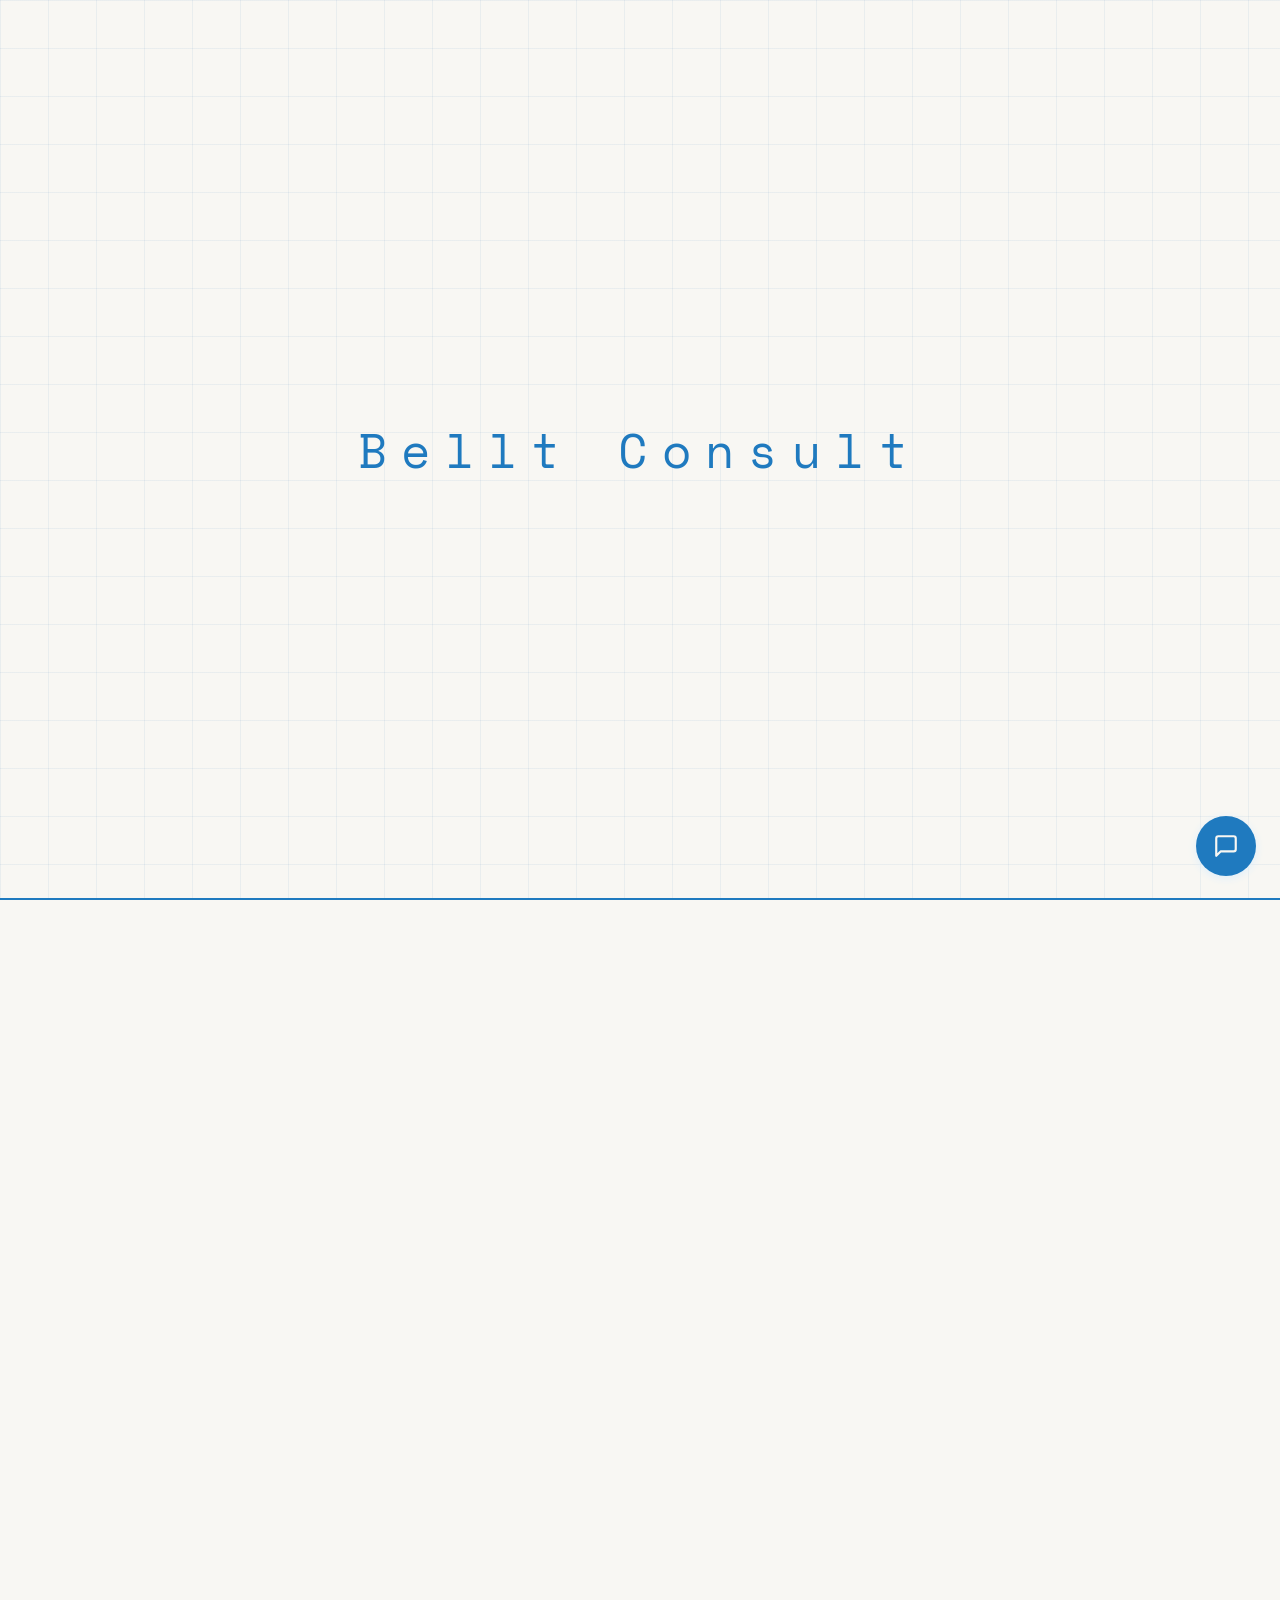
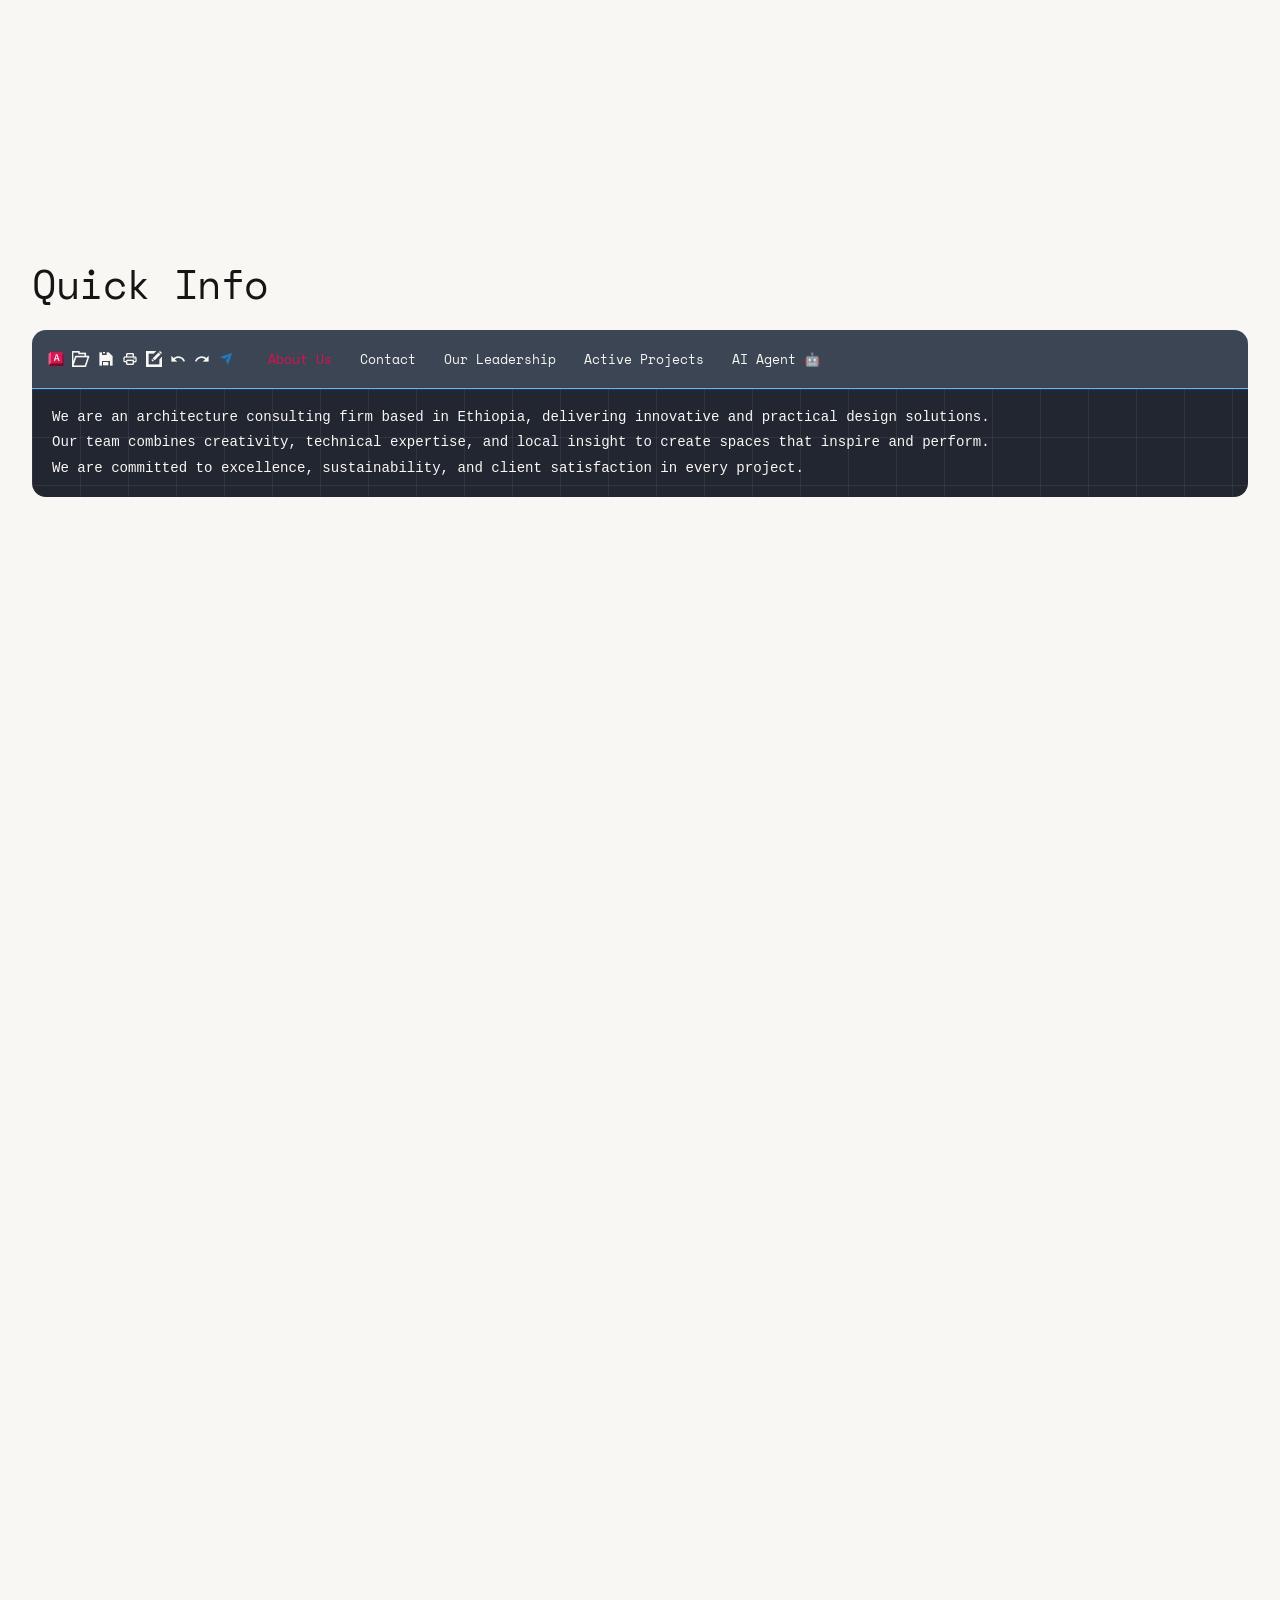
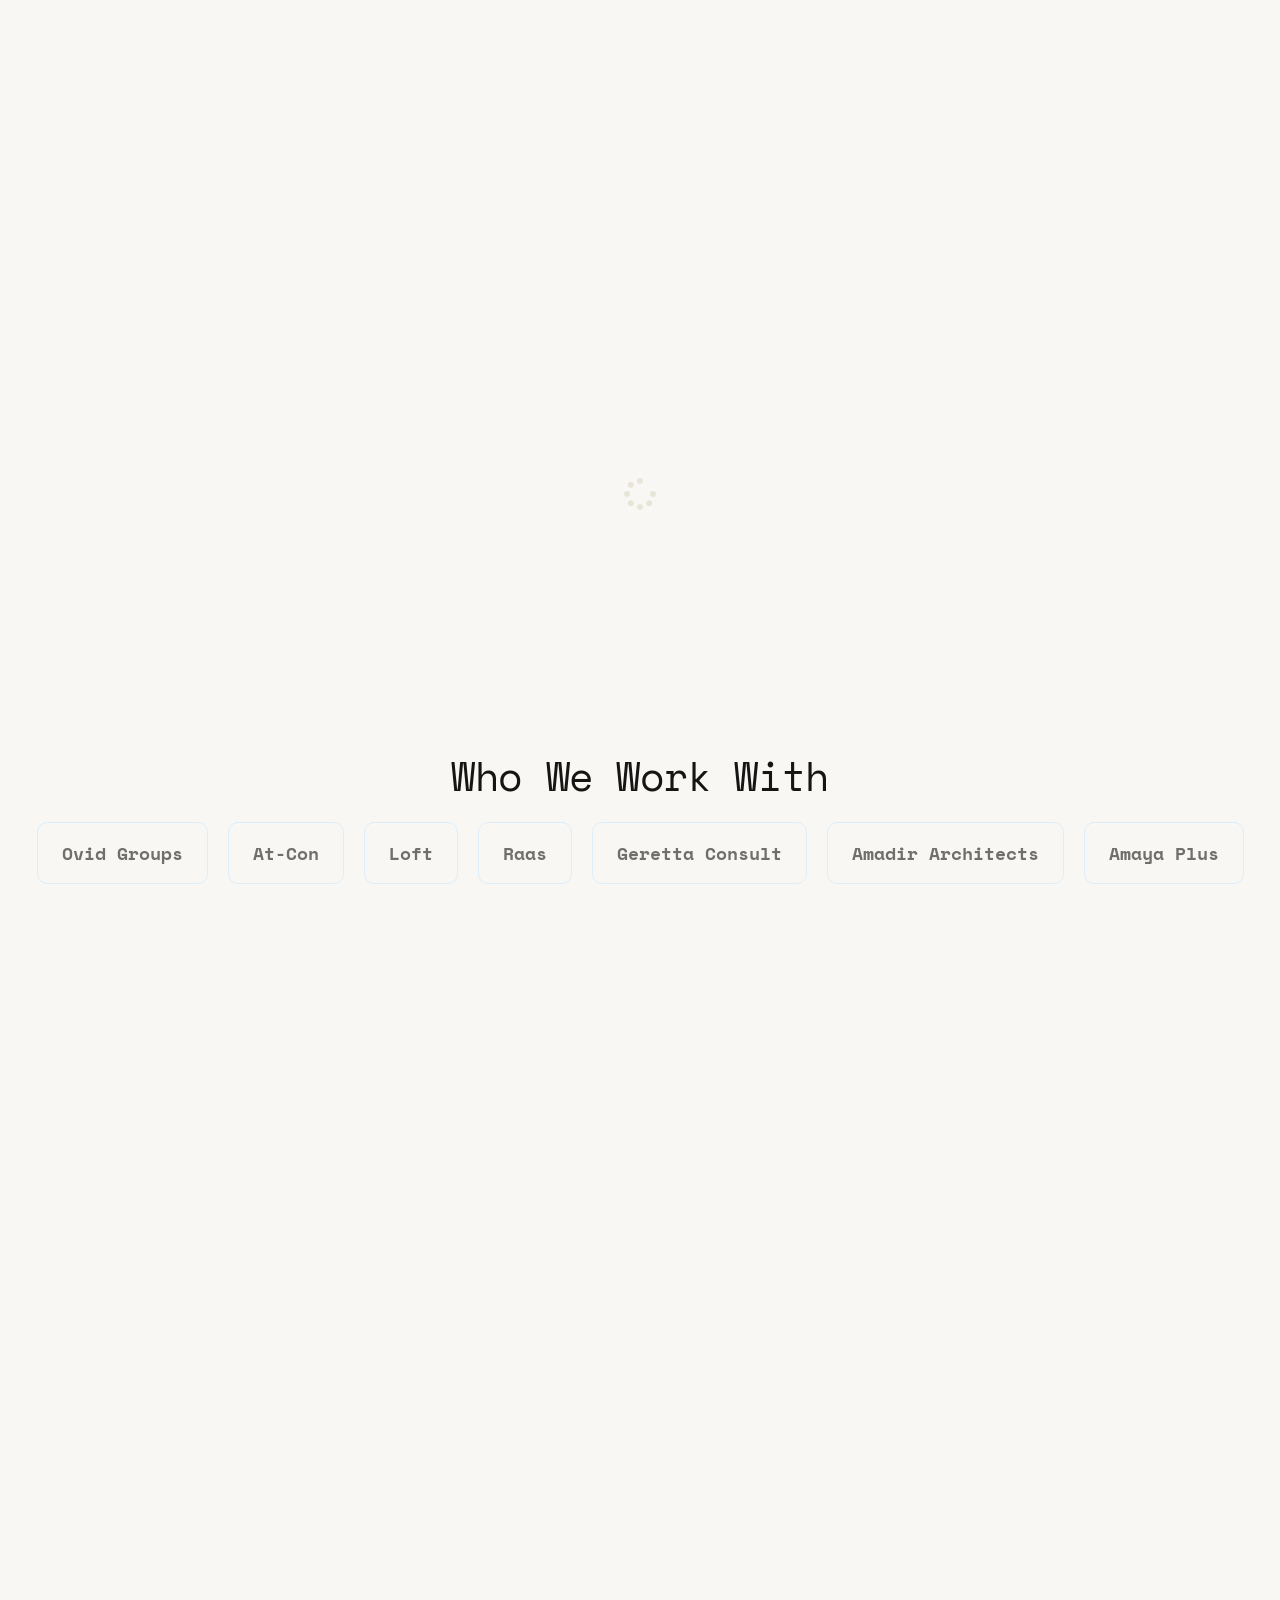
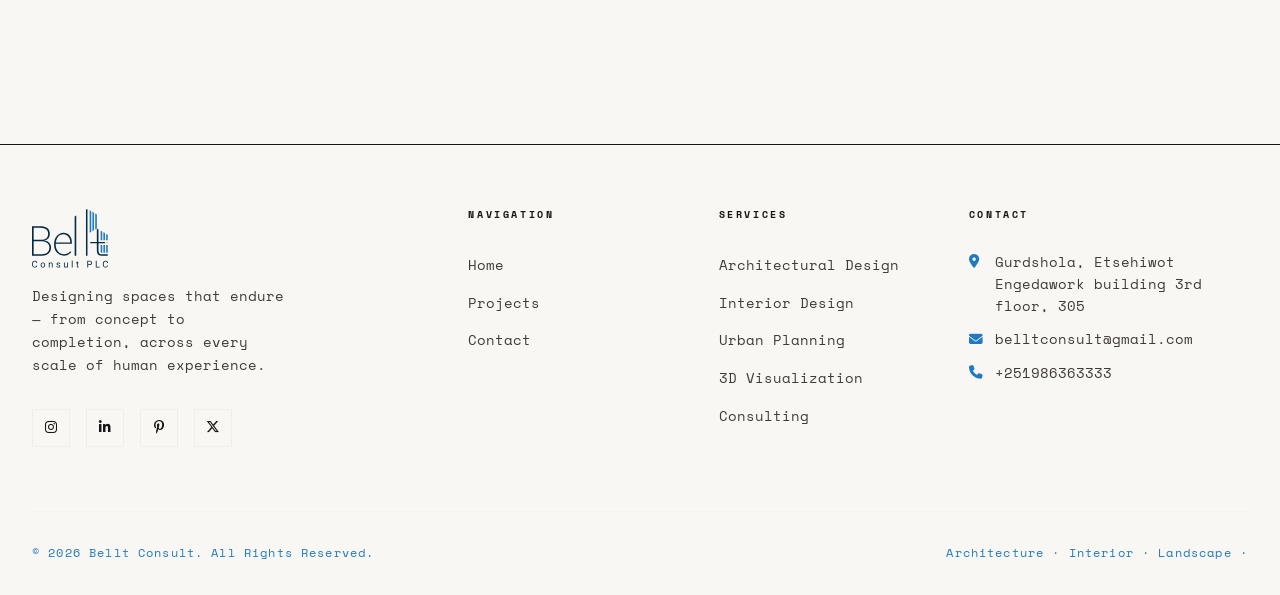
<file: index.html>
<!DOCTYPE html>
<html lang="en">

<head>
  <!-- ── Canonical: tells Google the one true URL for this page ── -->
  <script src="https://telegram.org/js/telegram-web-app.js"></script>

  
  <link rel="canonical" href="https://belltconsult.com/index.html">

  <meta charset="UTF-8">
  <meta name="viewport" content="width=device-width, initial-scale=1.0">
  <title>Bellt Consult — Architecture Consulting, Engineering, Business & Strategy Consulting in Ethiopia</title>
  <meta name="description"
    content="Bellt Consult is a premier architecture consulting firm crafting visionary spaces across residential, commercial, interior, and urban scales located in Addis Ababa, Ethiopia.">
  <link rel="stylesheet" href="css/style.css">
  <link rel="stylesheet" href="css/style2.css">
   <link rel="stylesheet" href="css/chatbox.css">

  <link rel="preconnect" href="https://fonts.googleapis.com">
  <link rel="preconnect" href="https://fonts.gstatic.com" crossorigin>

  <link
    href="https://fonts.googleapis.com/css2?family=Montserrat:ital,wght@0,100..900;1,100..900&family=Noto+Serif+Ethiopic:wght@100..900&family=Roboto:ital,wght@0,100..900;1,100..900&family=Space+Mono:ital,wght@0,400;0,700;1,400;1,700&display=swap" rel="stylesheet"
    rel="stylesheet">
  <link rel="stylesheet" href="https://cdnjs.cloudflare.com/ajax/libs/font-awesome/6.5.0/css/all.min.css">
  <link rel="icon" href="favicon.ico" sizes="any">
  <link rel="icon" type="image/png" href="favicon.png">
  <link rel="apple-touch-icon" href="apple-touch-icon.png">

  <script type="application/ld+json">
{
  "@context": "https://schema.org",
  "@type": "Organization",
  "name": "Bellt Consult",
  "url": "https://belltconsult.com",
  "logo": "https://belltconsult.com/favicon.png"
}
  </script>

</head>

<body>
   

<div id="cw-root">
    <!-- Floating Trigger Button -->
    <button id="cw-trigger" aria-label="Chat with Agent">
        <svg id="cw-icon-chat" width="26" height="26" viewBox="0 0 24 24" fill="none" stroke="currentColor"
            stroke-width="2" stroke-linecap="round" stroke-linejoin="round">
            <path d="M21 15a2 2 0 0 1-2 2H7l-4 4V5a2 2 0 0 1 2-2h14a2 2 0 0 1 2 2z" />
        </svg>
        <svg id="cw-icon-close" width="24" height="24" viewBox="0 0 24 24" fill="none" stroke="currentColor"
            stroke-width="2.5" stroke-linecap="round" stroke-linejoin="round" style="display:none">
            <line x1="18" y1="6" x2="6" y2="18" />
            <line x1="6" y1="6" x2="18" y2="18" />
        </svg>
        <span id="cw-pulse"></span>
    </button>

    <!-- Chat Window -->
    <div id="cw-window" role="dialog" aria-label="Chat with Agent">
        <!-- Header -->
        <div id="cw-header">
            <div id="cw-header-left">
                <div id="">
                    <img src="images/mdi_robot.png" alt="">
                </div>
                <div>
                    <div id="cw-agent-name">Bellt Agent</div>
                    <div id="cw-agent-status">
                        <span id="cw-status-dot"></span>Online
                    </div>
                </div>
            </div>
            <button id="cw-clear-btn" aria-label="Clear chat" title="Clear chat">
                <svg width="16" height="16" viewBox="0 0 24 24" fill="none" stroke="currentColor" stroke-width="2"
                    stroke-linecap="round" stroke-linejoin="round">
                    <polyline points="3 6 5 6 21 6" />
                    <path d="M19 6l-1 14a2 2 0 0 1-2 2H8a2 2 0 0 1-2-2L5 6" />
                    <path d="M10 11v6" />
                    <path d="M14 11v6" />
                    <path d="M9 6V4a1 1 0 0 1 1-1h4a1 1 0 0 1 1 1v2" />
                </svg>
            </button>
        </div>

        <!-- Messages Area -->
        <div id="cw-messages">
            <div id="cw-welcome">
                <div id="cw-welcome-icon">
                <img src="images/belltrobot2.png" alt="">
                </div>
                <p>Hey there! How can I help you today?</p>
                <div id="cw-suggestions">
                    <button class="cw-sug-btn" data-msg="What can you help me with?">What can you help me with?</button>
                    <button class="cw-sug-btn" data-msg="Tell me about your services">Tell me about your
                        services</button>
                    <button class="cw-sug-btn" data-msg="I need technical support">I need technical support</button>
                </div>
            </div>
        </div>

        <!-- Typing Indicator -->
        <div id="cw-typing" style="display:none">
            <div class="cw-typing-dots">
                <span></span><span></span><span></span>
            </div>
            <span>Bellt Agent is typing</span>
        </div>

        <!-- Input Area -->
        <div id="cw-input-area">
            <textarea id="cw-input" rows="1" placeholder="Type your message..." aria-label="Message input"></textarea>
            <button id="cw-send" aria-label="Send message" disabled>
                <svg width="18" height="18" viewBox="0 0 24 24" fill="none" stroke="currentColor" stroke-width="2"
                    stroke-linecap="round" stroke-linejoin="round">
                    <line x1="22" y1="2" x2="11" y2="13" />
                    <polygon points="22 2 15 22 11 13 2 9 22 2" />
                </svg>
            </button>
        </div>

        <!-- Footer -->
        <div id="cw-footer">Powered by Gemini AI</div>
    </div>
</div>


  <!-- Page Transition Overlay -->
  <div id="page-overlay"></div>

  <!-- Loading Screen -->
  <div id="loading-screen">
    <div class="blueprint-grid"></div>
    <div class="loader-text">Bellt Consult</div>
    <div class="loader-bar"></div>
  </div>

  <!-- Navbar -->
  <nav id="navbar">
    <div class="nav-inner">
      <a href="index.html" class="nav-logo">
        <img src="images/bellt-logo.svg">
        <!-- <small>Consult PLC</small> -->
      </a>
      <ul class="nav-links">
        <li><a href="index.html">Home</a></li>
        <li><a href="projects.html">Projects</a></li>
        <li><a href="contact.html">Contact</a></li>
      </ul>
      <button class="nav-toggle" aria-label="Menu">
        <span></span><span></span><span></span>
      </button>
    </div>
  </nav>

  <!-- Mobile Nav -->
  <div class="nav-mobile">
    <a href="index.html">Home</a>
    <a href="projects.html">Projects</a>
    <a href="contact.html">Contact</a>
  </div>

  <!-- ── HERO ──────────────────────────────────────────────── -->
  <section id="hero">
    <div class="hero-bg"></div>
    <div class="blueprint-grid"></div>
    <!-- Floating stats -->
    <!-- <div class="stat-card stat-1">
    <div class="num">140+</div>
    <div class="label">Projects Built</div>
  </div>

  <div class="stat-card stat-2">
    <div class="num">12</div>
    <div class="label">Years of Practice</div>
  </div> -->
    <div class="container">
      <div class="hero-content">
        <p class="hero-eyebrow"> Architecture · Interior · Landscape ·</p>
        <h1 class="hero-title">
          Where Experience Meets<br>
          <em>Ethiopian Architecture.</em>
        </h1>
        <p class="hero-subtitle">We design spaces that endure — from concept to completion, across every scale of human
          experience.</p>
        <div class="hero-cta">
          <a href="projects.html" class="btn btn-primary">
            View Projects
            <i class="fa-solid fa-arrow-right btn-icon"></i>
          </a>
          <a href="contact.html" class="btn btn-outline">Enquire Now</a>
        </div>
      </div>
    </div>
    <!-- <div class="hero-counter">01 / 01</div> -->
    <div class="hero-scroll">Scroll</div>
  </section>

  <!-- ── ABOUT ─────────────────────────────────────────────── -->
  <section id="about" class="section">
    <div class="container">
      <div class="about-grid">
        <div class="about-img-wrap reveal-left">
          <img src="css/images/home.png" alt="Bellt Consult workspace" loading="lazy">
        </div>
        <div class="about-text reveal-right">
          <p class="eyebrow">Bellt Consult</p>
          <h2 class="about-title">Experienced Architects<br><em>Crafting Ethiopia’s Future.</em></h2>
          <p>Bellt Consult is a multidisciplinary architecture and consulting firm working at the intersection of
            precision craft and visionary thinking. Founded in 2008, we operate across residential, commercial,
            interior, and urban scales, with offices in Dubai, London, and Singapore.</p>
          <p>Every project is an inquiry — a rigorous investigation into site, program, material, and meaning. We
            believe the built environment has the power to shape how people feel, gather, and thrive.</p>
          <div class="about-stats stagger">
            <div class="stat-item">
              <div class="stat-num">15+</div>
              <div class="stat-label">Years of Practice</div>
            </div>
            <div class="stat-item">
              <div class="stat-num">120</div>
              <div class="stat-label">Projects Delivered</div>
            </div>
            <div class="stat-item">
              <div class="stat-num">28</div>
              <div class="stat-label">Design Awards</div>
            </div>
            <div class="stat-item">
              <div class="stat-num">18</div>
              <div class="stat-label">Countries</div>
            </div>
          </div>
        </div>
      </div>
    </div>
  </section>


  <!-- Quick Start -->
  <section id="quickstart" class="quickstart">
    <div class="container">
      <div class="section-header">
        <h2 class="section-title">
          <span class="claw-accent"></span> Quick Info
        </h2>
      </div>
      <div class="code-block">
        <div class="code-header">
          <div class="code-dots">
            <img src="images/autocad-icon.png">
             <!-- <img src="images/mdi_file-outline.png"> -->
             <img src="images/fontisto_folder.png">
             <img src="images/tdesign_save-filled.png">
             <img src="images/material-symbols_print-outline-rounded.png">
            <!-- <span class="code-dot"></span> -->
            <!-- <span class="code-dot"></span> -->
          </div>

                    <div class="code-dots">
            <img src="images/el_edit (1).png">
            <img src="images/ic_baseline-undo.png">
            <img src="images/ic_outline-redo.png">
            <img src="images/bitcoin-icons_share-filled.png">
          </div>

          <div class="mode-switch" id="modeSwitch">
            <button class="mode-btn active" data-mode="oneliner">About Us</button>
            <button class="mode-btn" data-mode="npm">Contact</button>
            <!-- <button class="mode-btn" data-mode="hackable">Hackable</button> -->
            <button class="mode-btn" data-mode="apps">Our Leadership</button>
            <button class="mode-btn" data-mode="plans">Active Projects</button>
            <button class="mode-btn" data-mode="agent">AI Agent 🤖 </button>
          </div>

          <div class="hackable-switch hidden" id="hackableSwitch">
            <button class="hackable-btn active" data-hackable="installer">installer</button>
            <button class="hackable-btn" data-hackable="pnpm">pnpm</button>
          </div>

          <div class="switch-placeholder"></div>



        </div>

        <!-- One-liner code -->
        <div id="code-oneliner" class="code-content">

          <div class="code-line comment" id="oneliner-comment"> We are an architecture consulting firm based in Ethiopia, delivering innovative and practical design solutions. </div>
          <div class="code-line cmd">
            <!-- <span class="code-prompt"></span> -->
            <span>Our team combines creativity, technical expertise, and local insight to create spaces that inspire and perform. 
              <p>We are committed to excellence, sustainability, and client satisfaction in every project.</p></span>
            </button>
          </div>
        </div>

        <!-- npm code -->
        <div id="code-npm" class="code-content hidden">
          <div class="code-line comment">Email</div>
          <div class="code-line cmd">
            <span>belltconsult@gmail.com</span>
            <button class="copy-line-btn" data-cmd="install" title="Copy">
              <svg viewBox="0 0 24 24" fill="none" stroke="currentColor" stroke-width="2">
                <rect x="9" y="9" width="13" height="13" rx="2" />
                <path d="M5 15H4a2 2 0 0 1-2-2V4a2 2 0 0 1 2-2h9a2 2 0 0 1 2 2v1" />
              </svg>
            </button>
          </div>
          <div class="code-line comment">Phone</div>
          <div class="code-line cmd">

            <span>+251986363333</span>
            <button class="copy-line-btn" data-cmd="onboard" title="Copy">
              <svg viewBox="0 0 24 24" fill="none" stroke="currentColor" stroke-width="2">
                <rect x="9" y="9" width="13" height="13" rx="2" />
                <path d="M5 15H4a2 2 0 0 1-2-2V4a2 2 0 0 1 2-2h9a2 2 0 0 1 2 2v1" />
              </svg>
            </button>
          </div>
        </div>
        <!-- Apps code -->
        <div id="code-apps" class="code-content hidden">
          <div class="app-download-content">
            <span class="app-download-tagline">Our Leadership</span>
            <span class="app-download-subtitle">Our experienced leadership team guides Bellt Consult in fulfilling its
              mission of providing the best output..</span>
            <div class="app-download-grid">
              <div class="app-download-card2">
                <span class="app-download-platform">Founder</span>
                <div class="leader-card">
                  <!-- <div class="leader-avatar ph-navy">KG</div> -->
                  <img src="css/images/beni.jpg" alt="" class="leader-img">
                  <h4>Binyam Gebreegziabher</h4>
                  <p>Managing Director</p>
                </div>

              </div>
              <div class="app-download-card2">
                <span class="app-download-platform">Co-Founder</span>
                <div class="leader-card">
                  <!-- <div class="leader-avatar ph-navy">KG</div> -->
                  <img src="css/images/wale.jpg" alt="" class="leader-img">
                  <h4>Walelign Dejen</h4>
                  <p>Deputy Managing Director </p>
                </div>
              </div>

            </div>
          </div>
        </div>

                <!-- Agent code -->
        <div id="code-agent" class="code-content hidden">
          <div class="app-download-content">
            <span class="app-download-tagline">Belltconsult Agent</span>
            <span class="app-download-subtitle">Talk to our live agent for any query 🤖 </span>
            <div class="app-download-grid">
              <div class="app-download-card2">
                <span class="app-download-platform">Telegram chat Agent</span>
                <a href="https://t.me/belltconsultbot" class="app-download-btn" target="_blank" rel="noopener">
                  
                 Go to Agent
                </a>
                <span class="app-download-meta">Talk to live Agent</span>
              </div>
            </div>
          </div>
        </div>


<!-- code-plans -->
        <div id="code-plans" class="code-content hidden">
          <div class="app-download-content">
            <span class="app-download-tagline">Active Projects</span>
            <span class="app-download-subtitle">Our active projects reflect our commitment to innovative design, technical excellence, and client-focused solutions.</span>
            <div class="app-download-grid">
              <div class="app-download-card">
                <span class="app-download-platform">G+11 Residential</span>
                <div class="leader-card">
                  <img src="css/images/plan4.png" alt="" class="project-card">
                </div>

              </div>
              <div class="app-download-card">
                <span class="app-download-platform">G+2 Residential</span>
                <div class="leader-card">
                   <img src="css/images/plan4.png" alt="" class="project-card">
                </div>
              </div>

            </div>
          </div>
        </div>


      </div>
    </div>
    </div>
  </section>



  <!-- ── SERVICES ───────────────────────────────────────────── -->
  <section id="services" class="section">
    <div class="container">
      <div class="services-header">
        <div>
          <p class="eyebrow reveal">What We Do</p>
          <h2 class="section-title reveal" style="color:var(--clr-cream);">Our Services</h2>
        </div>
        <a href="contact.html" class="btn btn-outline reveal">Start a Project</a>
      </div>
      <div class="services-grid stagger">
        <div class="service-card">
          <div class="service-num">01</div>
          <div class="service-icon"><i class="fa-solid fa-drafting-compass"></i></div>
          <h3>Architectural Design</h3>
          <p>Full-scope architecture from concept design through construction documentation. We craft buildings that
            stand as permanent contributions to their contexts.</p>
        </div>
        <div class="service-card">
          <div class="service-num">02</div>
          <div class="service-icon"><i class="fa-solid fa-couch"></i></div>
          <h3>Interior Design</h3>
          <p>Interior environments of precision and character — from material selection and spatial planning to bespoke
            furniture and lighting design.</p>
        </div>
        <div class="service-card">
          <div class="service-num">03</div>
          <div class="service-icon"><i class="fa-solid fa-city"></i></div>
          <h3>Urban Planning</h3>
          <p>Masterplanning and urban design strategies that create coherent, livable, and resilient neighborhoods at
            the district and city scale.</p>
        </div>
        <div class="service-card">
          <div class="service-num">04</div>
          <div class="service-icon"><i class="fa-solid fa-helmet-safety"></i></div>
          <h3>Construction Consulting</h3>
          <p>Expert technical consulting across procurement, contractor management, quality assurance, and project
            delivery strategy.</p>
        </div>
        <div class="service-card">
          <div class="service-num">05</div>
          <div class="service-icon"><i class="fa-solid fa-cube"></i></div>
          <h3>3D Visualization</h3>
          <p>Photorealistic renders, immersive walkthroughs, and virtual reality presentations that communicate design
            intent with clarity and impact.</p>
        </div>

      </div>
    </div>
  </section>

  <!-- ── FEATURED PROJECTS ──────────────────────────────────── -->
  <section id="featured" class="section">
    <div class="container">
      <div class="featured-header">
        <div>
          <p class="eyebrow reveal">Selected Work</p>
          <h2 class="section-title reveal">Featured Projects</h2>
        </div>
        <a href="projects.html" class="btn btn-outline reveal">View All Projects</a>
      </div>
      <div id="featured-projects-grid">
        <!-- Dynamically populated by app.js -->
        <div style="grid-column:span 2; padding: 4rem; text-align:center; color: rgba(200,184,154,0.3)">
          <i class="fa-solid fa-spinner fa-spin" style="font-size:2rem"></i>
        </div>
      </div>
    </div>
  </section>

  <!-- Sponsors -->
  <section class="sponsors">
    <div class="container">
      <h2 class="section-title" style="justify-content:center;">
        <span></span> Who We Work With
      </h2>
      <div class="sponsors-grid">
        <a class="sponsor-card">
          <span class="sponsor-text">Ovid Groups</span>
        </a>
        <a class="sponsor-card">
          <span class="sponsor-text">At-Con</span>
        </a>
        <a class="sponsor-card">
          <span class="sponsor-text">Loft</span>
        </a>
        <a class="sponsor-card">
          <span class="sponsor-text">Raas</span>
        </a>
        <a class="sponsor-card">
          <span class="sponsor-text">Geretta Consult</span>
        </a>
        <a class="sponsor-card">
          <span class="sponsor-text">Amadir Architects</span>
        </a>
        <a class="sponsor-card">
          <span class="sponsor-text">Amaya Plus </span>
        </a>

      </div>
    </div>
  </section>



  <!-- ── TESTIMONIALS ───────────────────────────────────────── -->
  <section id="testimonials" class="section">
    <div class="container">
      <p class="eyebrow reveal" style="text-align:center; margin-bottom: 1rem;">Client Voices</p>
      <h2 class="section-title reveal" style="text-align:center; color:var(--clr-cream); margin-bottom: var(--gap-xl);">
        What Our Clients Say
      </h2>
      <div class="testimonials-inner reveal">
        <div class="testimonial-track">
          <div class="testimonial-item">
            <p class="testimonial-quote">Bellt Consult didn't just design our headquarters — they articulated a vision
              we didn't know we had. The building speaks for itself every time a client walks in.</p>
            <div class="testimonial-author">
              <strong>Khalid Al-Rashid</strong>
              CEO, Meridian Holdings — Obsidian Tower
            </div>
          </div>
          <div class="testimonial-item">
            <p class="testimonial-quote">Working with Bellt Consult on our alpine residence was a revelation. They
              understood the landscape, the climate, and above all, how we wanted to live.</p>
            <div class="testimonial-author">
              <strong>Petra Schulz</strong>
              Private Client — Cascade Residence, Zurich
            </div>
          </div>
          <div class="testimonial-item">
            <p class="testimonial-quote">Their urban planning work for the Archway District set a new standard for
              inclusive, humane city-building. Every decision was made with the community in mind.</p>
            <div class="testimonial-author">
              <strong>James Whitfield</strong>
              Director of Planning, London Borough of Islington
            </div>
          </div>
          <div class="testimonial-item">
            <p class="testimonial-quote">The penthouse design exceeded every expectation. Bellt Consult has a rare
              ability to create spaces that feel inevitable — as if they could never have been any other way.</p>
            <div class="testimonial-author">
              <strong>Anonymous</strong>
              Private Client — Noir Penthouse, New York
            </div>
          </div>
        </div>
        <div class="testimonial-nav">
          <button class="testimonial-btn prev" aria-label="Previous">
            <i class="fa-solid fa-arrow-left"></i>
          </button>
          <div class="testimonial-dots">
            <button class="testimonial-dot active" aria-label="Slide 1"></button>
            <button class="testimonial-dot" aria-label="Slide 2"></button>
            <button class="testimonial-dot" aria-label="Slide 3"></button>
            <button class="testimonial-dot" aria-label="Slide 4"></button>
          </div>
          <button class="testimonial-btn next" aria-label="Next">
            <i class="fa-solid fa-arrow-right"></i>
          </button>
        </div>
      </div>
    </div>
  </section>

  <!-- ── FOOTER ─────────────────────────────────────────────── -->
  <footer id="footer">
    <div class="container">
      <div class="footer-grid">
        <div class="footer-brand">
          <a href="index.html" class="nav-logo">
            <img src="images/bellt-logo.svg">
            <!-- <small>Architecture &amp; Consulting</small> -->
          </a>
          <p class="footer-tagline">Designing spaces that endure — from concept to completion, across every scale of
            human experience.</p>
          <div class="footer-socials">
            <a href="#" class="footer-social-link" aria-label="Instagram"><i class="fa-brands fa-instagram"></i></a>
            <a href="#" class="footer-social-link" aria-label="LinkedIn"><i class="fa-brands fa-linkedin-in"></i></a>
            <a href="#" class="footer-social-link" aria-label="Pinterest"><i class="fa-brands fa-pinterest-p"></i></a>
            <a href="#" class="footer-social-link" aria-label="Twitter/X"><i class="fa-brands fa-x-twitter"></i></a>
          </div>
        </div>
        <div class="footer-col">
          <h4>Navigation</h4>
          <ul>
            <li><a href="index.html">Home</a></li>
            <li><a href="projects.html">Projects</a></li>
            <li><a href="contact.html">Contact</a></li>
          </ul>
        </div>
        <div class="footer-col">
          <h4>Services</h4>
          <ul>
            <li><a href="contact.html">Architectural Design</a></li>
            <li><a href="contact.html">Interior Design</a></li>
            <li><a href="contact.html">Urban Planning</a></li>
            <li><a href="contact.html">3D Visualization</a></li>
            <li><a href="contact.html">Consulting</a></li>
          </ul>
        </div>
        <div class="footer-col">
          <h4>Contact</h4>
          <div class="footer-contact-item">
            <i class="fa-solid fa-location-dot"></i>
            <span>Gurdshola, Etsehiwot Engedawork building 3rd floor, 305</span>
          </div>
          <div class="footer-contact-item">
            <i class="fa-solid fa-envelope"></i>
            <span>belltconsult@gmail.com</span>
          </div>
          <div class="footer-contact-item">
            <i class="fa-solid fa-phone"></i>
            <span>+251986363333</span>
          </div>
        </div>
      </div>
      <div class="footer-bottom">
        <span>&copy; 2026 Bellt Consult. All Rights Reserved.</span>
        <span> Architecture · Interior · Landscape ·</span>
      </div>
    </div>
  </footer>

  <script src="js/app.js"></script>
  <script src="js/data.js"></script>
  <script src="js/script.js"></script>
<script src="js/chatbox.js"></script>
</body>

</html>
</file>
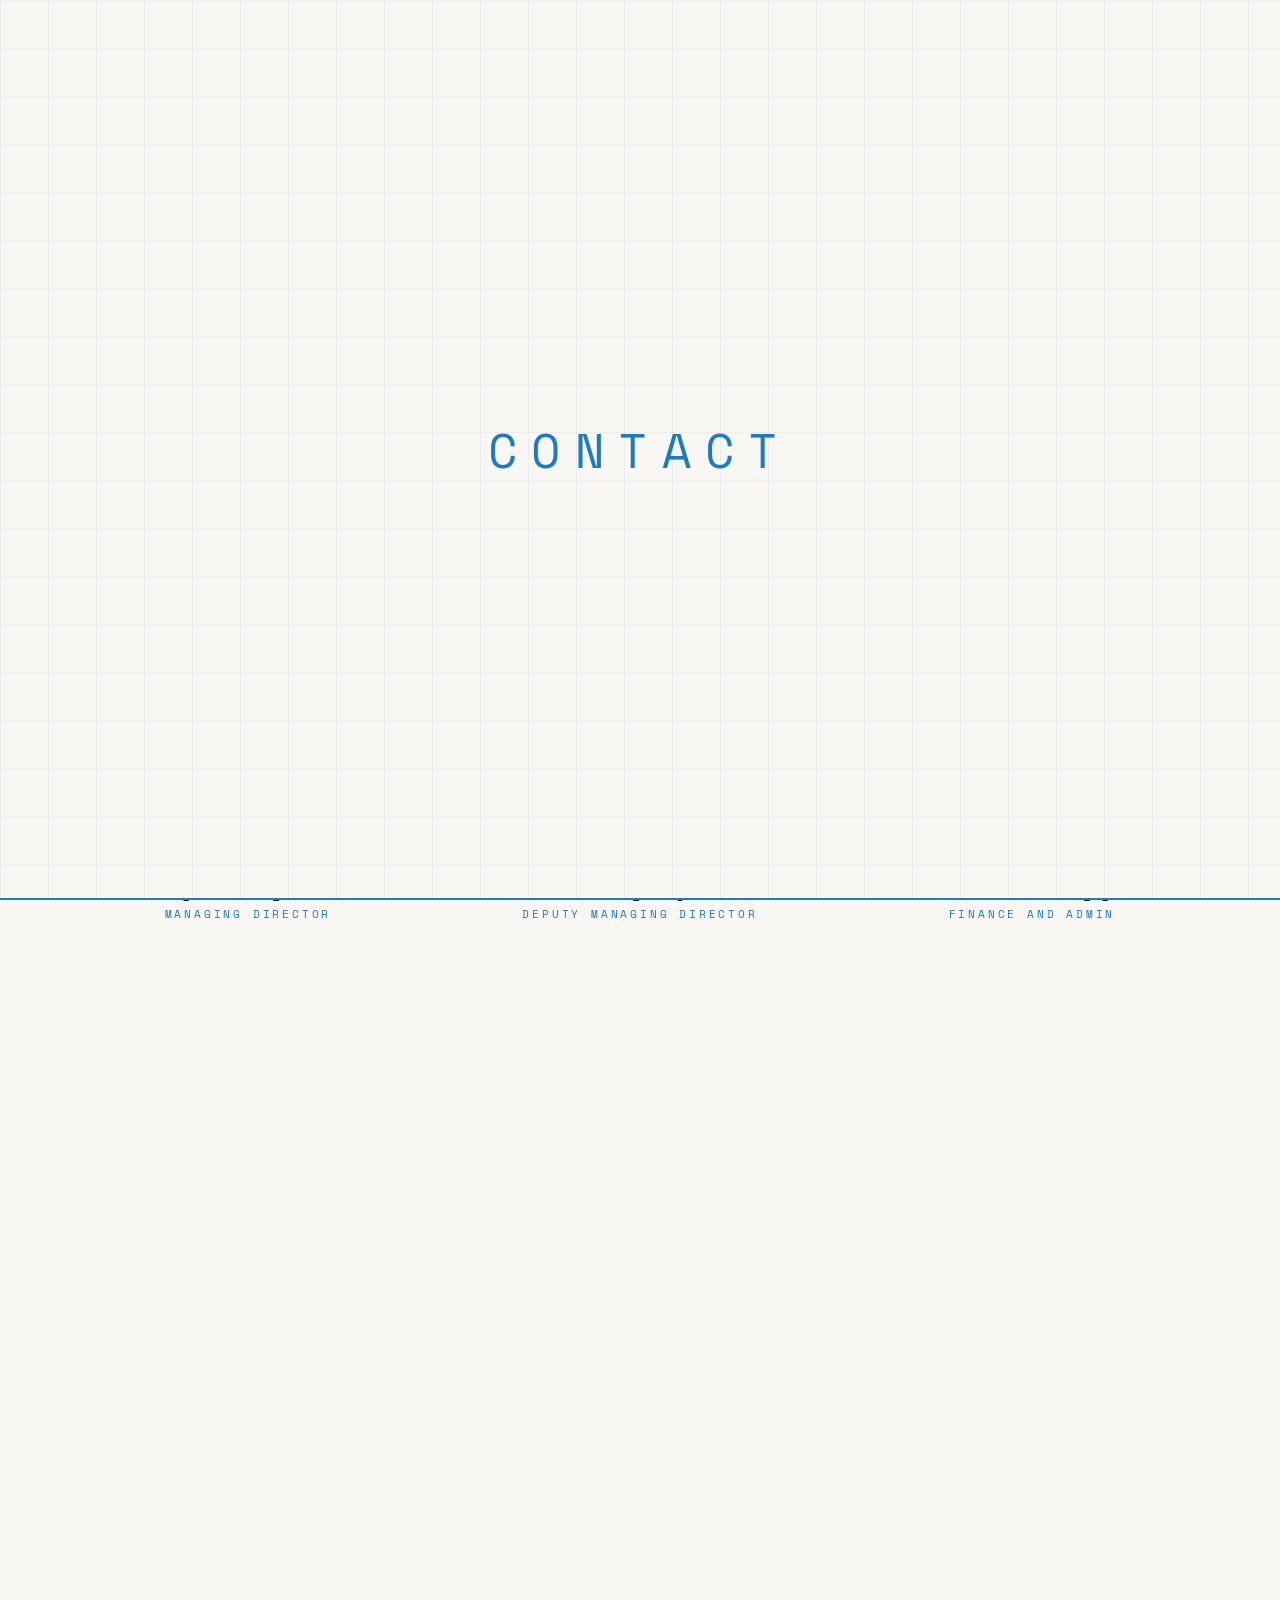
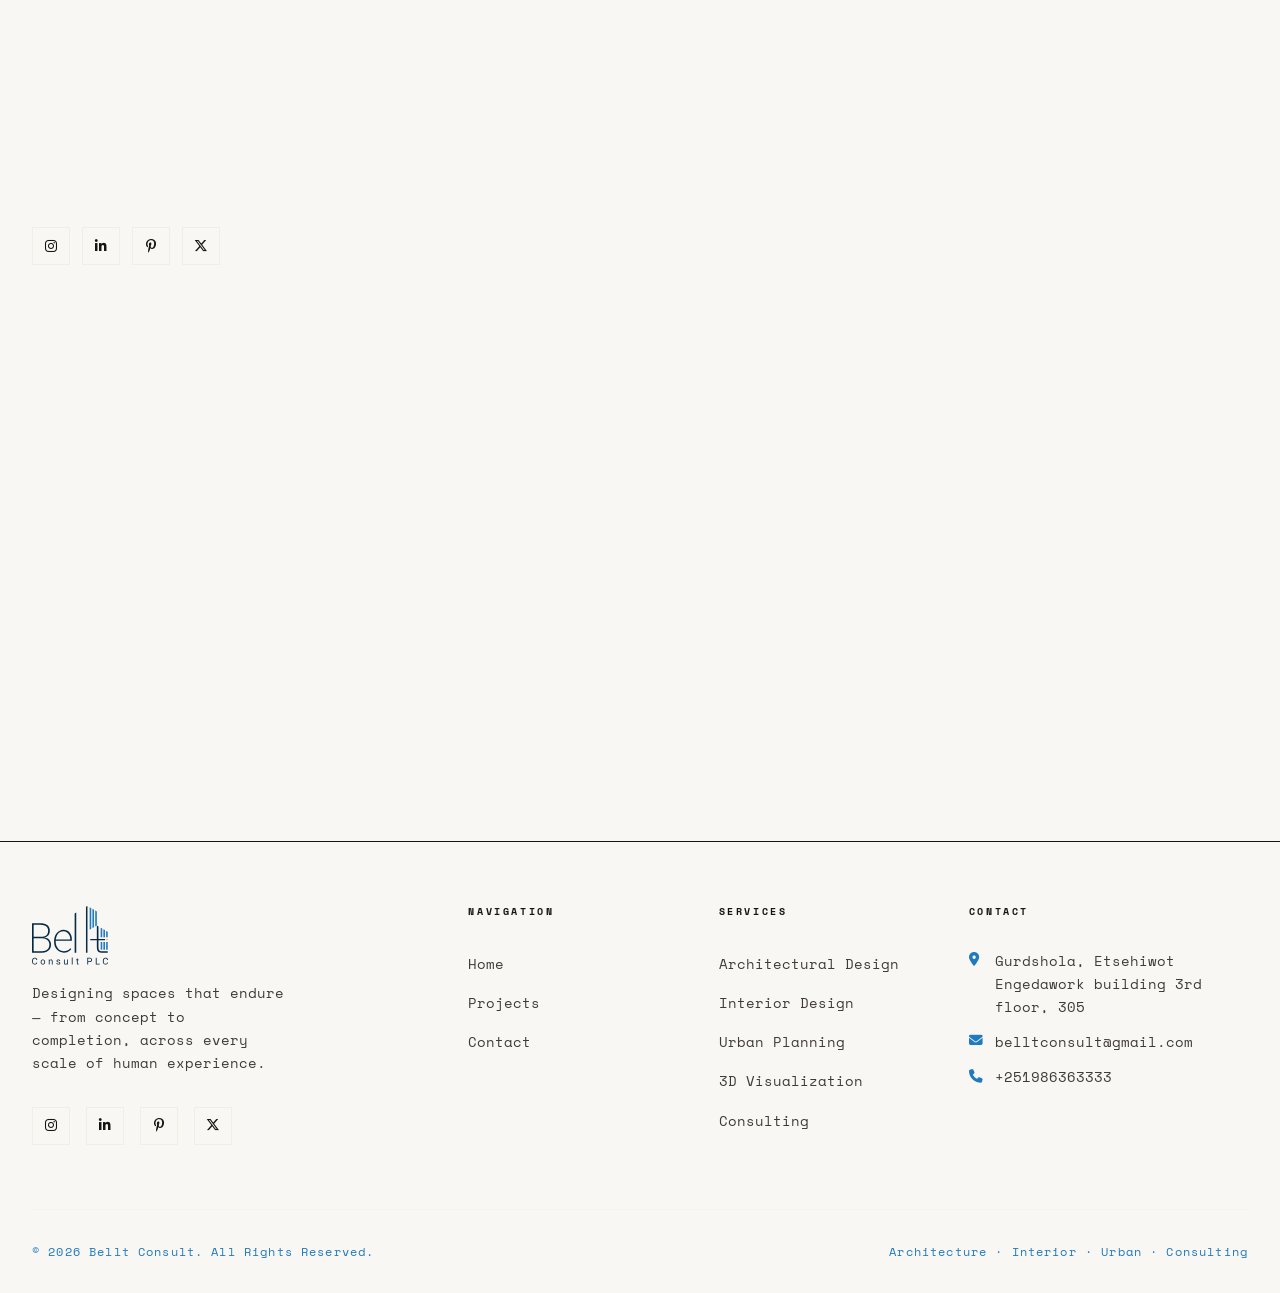
<file: contact.html>
<!DOCTYPE html>
<html lang="en">

<head>
  <!-- ── Canonical: tells Google the one true URL for this page ── -->
  <script src="https://telegram.org/js/telegram-web-app.js"></script>
  
  <link rel="canonical" href="https://belltconsult.com/contact.html">

  <meta charset="UTF-8">
  <meta name="viewport" content="width=device-width, initial-scale=1.0">
  <title>Bellt Consult — Architecture Consulting, Engineering, Business & Strategy Consulting in Ethiopia</title>
  <meta name="description"
    content="Bellt Consult is a premier architecture consulting firm crafting visionary spaces across residential, commercial, interior, and urban scales located in Addis Ababa, Ethiopia.">
  <link rel="stylesheet" href="css/style.css">
  <link rel="preconnect" href="https://fonts.googleapis.com">
  <link rel="preconnect" href="https://fonts.gstatic.com" crossorigin>
  <link
    href="https://fonts.googleapis.com/css2?family=Montserrat:ital,wght@0,100..900;1,100..900&family=Noto+Serif+Ethiopic:wght@100..900&family=Roboto:ital,wght@0,100..900;1,100..900&family=Space+Mono:ital,wght@0,400;0,700;1,400;1,700&display=swap" rel="stylesheet"
    rel="stylesheet">
  <link rel="stylesheet" href="https://cdnjs.cloudflare.com/ajax/libs/font-awesome/6.5.0/css/all.min.css">
</head>

<body>

  <!-- Page Transition Overlay -->
  <div id="page-overlay"></div>

  <!-- Loading Screen -->
  <div id="loading-screen">
    <div class="blueprint-grid"></div>
    <div class="loader-text">CONTACT</div>
    <div class="loader-bar"></div>
  </div>

  !-- Navbar -->
  <nav id="navbar">
    <div class="nav-inner">
      <a href="index.html" class="nav-logo">
        <img src="images/bellt-logo.svg">
        <!-- <small>Architecture &amp; Consulting</small> -->
      </a>
      <ul class="nav-links">
        <li><a href="index.html">Home</a></li>
        <li><a href="projects.html">Projects</a></li>
        <li><a href="contact.html">Contact</a></li>
      </ul>
      <button class="nav-toggle" aria-label="Menu">
        <span></span><span></span><span></span>
      </button>
    </div>
  </nav>

  <!-- Mobile Nav -->
  <div class="nav-mobile">
    <a href="index.html">Home</a>
    <a href="projects.html">Projects</a>
    <a href="contact.html">Contact</a>
  </div>


  <!-- Mobile Nav -->
  <div class="nav-mobile">
    <a href="index.html">Home</a>
    <a href="projects.html">Projects</a>
    <a href="contact.html">Contact</a>
  </div>

  <!-- Page Hero -->
  <header class="page-hero">
    <div class="page-hero-bg"
      style="background-image: url('https://images.unsplash.com/photo-1487958449943-2429e8be8625?w=1600&q=80')"></div>
    <div class="container">
      <div class="page-hero-content">
        <p class="eyebrow">Get in Touch</p>
        <h1>Start a Conversation</h1>
        <p>Every great project begins with a single enquiry.</p>
      </div>
    </div>
  </header>

  <!-- Contact Section -->
  <section class="contact-section">
    <div class="container">

      <div class="container2" id="">
        <h2 class="section-title">Our Leadership</h2>
        <div class="title-bar"></div>
        <p style="font-size:15px;color:#202020;line-height:1.85;margin-bottom:40px;max-width:700px">Our experienced
          leadership team guides Bellt Consult in fulfilling its mission of providing the best output..</p>
        <div class="leader-grid">
          <div class="leader-card">
            <!-- <div class="leader-avatar ph-navy">KG</div> -->
            <img src="css/images/beni.jpg" alt="" class="leader-img">
            <h4>Binyam Gebreegziabher</h4>
            <p>Managing Director</p>
          </div>
          <div class="leader-card">
            <!-- <div class="leader-avatar ph-navy">KG</div> -->
            <img src="css/images/wale.jpg" alt="" class="leader-img">
            <h4>Walelign Dejen</h4>
            <p>Deputy Managing Director </p>
          </div>
          <div class="leader-card">
            <!-- <div class="leader-avatar ph-navy">KG</div> -->
            <img src="css/images/beti.png" alt="" class="leader-img">
            <h4>Bethelihem Tsegay</h4>
            <p>Finance and Admin</p>
          </div>
<!--           <div class="leader-card">
            <img src="css/images/gabi.png" alt="" class="leader-img">
            <h4>Gabriel Magalhães</h4>
            <p>Penality Taker</p>
          </div> -->

        </div>
      </div>


      <div class="contact-grid">

        <!-- Left: Info -->
        <div class="contact-info">
          <p class="eyebrow reveal">Contact Bellt Consult</p>
          <h2 class="reveal">Let's Build<br><em>Something</em><br>Lasting</h2>
          <p class="reveal">Whether you have a project in mind, a question about our services, or simply want to learn
            more about our practice — we'd love to hear from you.</p>

          <div class="contact-detail stagger">
            <!--           <div class="contact-item">
            <div class="contact-icon"><i class="fa-solid fa-location-dot"></i></div>
            <div class="contact-text">
              <strong>Dubai Studio</strong>
              <span>One Design Quarter, Sheikh Zayed Rd,<br>Dubai, UAE</span>
            </div>
          </div> -->
            <div class="contact-item">
              <div class="contact-icon"><i class="fa-solid fa-location-dot"></i></div>
              <div class="contact-text">
                <strong>Addis Ababa,Ethiopia</strong>
                <span>Gurdshola, EtsehiwotEngedawork building<br>3rd floor, 305</span>
              </div>
            </div>
            <div class="contact-item">
              <div class="contact-icon"><i class="fa-solid fa-envelope"></i></div>
              <div class="contact-text">
                <strong>Email</strong>
                <span><a href="info@Bellt Consult.com" style="color:var(--clr-cream)">belltconsult@gmail.com</a></span>
              </div>
            </div>
            <div class="contact-item">
              <div class="contact-icon"><i class="fa-solid fa-phone"></i></div>
              <div class="contact-text">
                <strong>Phone</strong>
                <span><a href="tel:+97140000000" style="color:var(--clr-cream)">+251986363333</a></span>
              </div>
            </div>
            <div class="contact-item">
              <div class="contact-icon"><i class="fa-solid fa-clock"></i></div>
              <div class="contact-text">
                <strong>Open Hours</strong>
                <span>Mon–Fri, 9:00am – 6:00pm (GST)</span>
              </div>
            </div>
          </div>

          <div class="contact-socials">
            <a href="#" class="footer-social-link" aria-label="Instagram"><i class="fa-brands fa-instagram"></i></a>
            <a href="#" class="footer-social-link" aria-label="LinkedIn"><i class="fa-brands fa-linkedin-in"></i></a>
            <a href="#" class="footer-social-link" aria-label="Pinterest"><i class="fa-brands fa-pinterest-p"></i></a>
            <a href="#" class="footer-social-link" aria-label="X"><i class="fa-brands fa-x-twitter"></i></a>
          </div>

          <!-- Map Embed -->
          <div class="map-embed reveal">
            <iframe
              src="https://www.google.com/maps/embed?pb=!1m13!1m8!1m3!1d1715.7336083857056!2d38.8250777!3d9.0158451!3m2!1i1024!2i768!4f13.1!3m2!1m1!2zOcKwMDAnNTcuNCJOIDM4wrA0OScyOC41IkU!5e1!3m2!1sen!2set!4v1780472162844!5m2!1sen!2set"
              allowfullscreen="" loading="lazy" title="Bellt Consult Addis Ababa Office"></iframe>
            <div class="map-overlay"></div>
          </div>
        </div>

        <!-- Right: Form -->
        <div class="reveal-right">
          <p class="eyebrow" style="margin-bottom: var(--gap-md)">Send Us a Message</p>

          <!-- Success Message -->
          <div class="form-success" id="form-success">
            <i class="fa-solid fa-circle-check"></i>
            <h3>Message Received</h3>
            <p>Thank you for reaching out. A member of the Bellt Consult team will be in touch</p>
          </div>

          <!-- Contact Form -->
          <form id="contact-form" class="contact-form" novalidate>
            <div class="form-row">
              <div class="form-group" id="field-name">
                <label for="name">Full Name *</label>
                <input type="text" id="name" name="name" placeholder="Your full name" autocomplete="name">
                <div class="form-line"></div>
                <span class="field-error">Please enter your name</span>
              </div>
              <div class="form-group" id="field-email">
                <label for="email">Email Address *</label>
                <input type="email" id="email" name="email" placeholder="your@email.com" autocomplete="email">
                <div class="form-line"></div>
                <span class="field-error">Please enter a valid email</span>
              </div>
            </div>

            <div class="form-row">
              <div class="form-group">
                <label for="phone">Phone Number</label>
                <input type="tel" id="phone" name="phone" placeholder="+ (251) 000-0000" autocomplete="tel">
                <div class="form-line"></div>
              </div>
              <div class="form-group" id="field-subject">
                <label for="subject">Subject *</label>
                <select id="subject" name="subject">
                  <option value="" disabled selected>Select a topic</option>
                  <option value="New Project">New Project Enquiry</option>
                  <option value="Consultation">Schedule a Consultation</option>
                  <option value="Press">Press &amp; Media</option>
                  <option value="Careers">Careers</option>
                  <option value="Other">Other</option>
                </select>
                <div class="form-line"></div>
                <span class="field-error">Please select a subject</span>
              </div>
            </div>

            <div class="form-group" id="field-message">
              <label for="message">Your Message *</label>
              <textarea id="message" name="message" rows="6"
                placeholder="Tell us about your project — location, scale, timeline, and any other details you'd like to share..."></textarea>
              <div class="form-line"></div>
              <span class="field-error">Please enter a message</span>
            </div>

            <div style="margin-top: var(--gap-xs);">
              <p style="font-size:0.72rem; color: rgba(200,184,154,0.4); margin-bottom: var(--gap-md);">
                * Required fields. Your details are used only to respond to your enquiry.
              </p>
              <button type="submit" class="btn btn-primary">
                Send Message
                <i class="fa-solid fa-paper-plane btn-icon" style="transform:none"></i>
              </button>
            </div>
          </form>
        </div>

      </div>
    </div>


  </section>



  <!-- ── FOOTER ─────────────────────────────────────────────── -->
  <footer id="footer">
    <div class="container">
      <div class="footer-grid">
        <div class="footer-brand">
          <a href="index.html" class="nav-logo">
            <img src="images/bellt-logo.svg">
            <!-- <small>Architecture &amp; Consulting</small> -->
          </a>
          <p class="footer-tagline">Designing spaces that endure — from concept to completion, across every scale of
            human experience.</p>
          <div class="footer-socials">
            <a href="#" class="footer-social-link" aria-label="Instagram"><i class="fa-brands fa-instagram"></i></a>
            <a href="#" class="footer-social-link" aria-label="LinkedIn"><i class="fa-brands fa-linkedin-in"></i></a>
            <a href="#" class="footer-social-link" aria-label="Pinterest"><i class="fa-brands fa-pinterest-p"></i></a>
            <a href="#" class="footer-social-link" aria-label="Twitter/X"><i class="fa-brands fa-x-twitter"></i></a>
          </div>
        </div>
        <div class="footer-col">
          <h4>Navigation</h4>
          <ul>
            <li><a href="index.html">Home</a></li>
            <li><a href="projects.html">Projects</a></li>
            <li><a href="contact.html">Contact</a></li>
          </ul>
        </div>
        <div class="footer-col">
          <h4>Services</h4>
          <ul>
            <li><a href="contact.html">Architectural Design</a></li>
            <li><a href="contact.html">Interior Design</a></li>
            <li><a href="contact.html">Urban Planning</a></li>
            <li><a href="contact.html">3D Visualization</a></li>
            <li><a href="contact.html">Consulting</a></li>
          </ul>
        </div>
        <div class="footer-col">
          <h4>Contact</h4>
          <div class="footer-contact-item">
            <i class="fa-solid fa-location-dot"></i>
            <span>Gurdshola, Etsehiwot Engedawork building 3rd floor, 305</span>
          </div>
          <div class="footer-contact-item">
            <i class="fa-solid fa-envelope"></i>
            <span>belltconsult@gmail.com</span>
          </div>
          <div class="footer-contact-item">
            <i class="fa-solid fa-phone"></i>
            <span>+251986363333</span>
          </div>
        </div>
      </div>
      <div class="footer-bottom">
        <span>&copy; 2026 Bellt Consult. All Rights Reserved.</span>
        <span>Architecture · Interior · Urban · Consulting</span>
      </div>
    </div>
  </footer>

  <script src="js/app.js"></script>
</body>

</html>
</file>
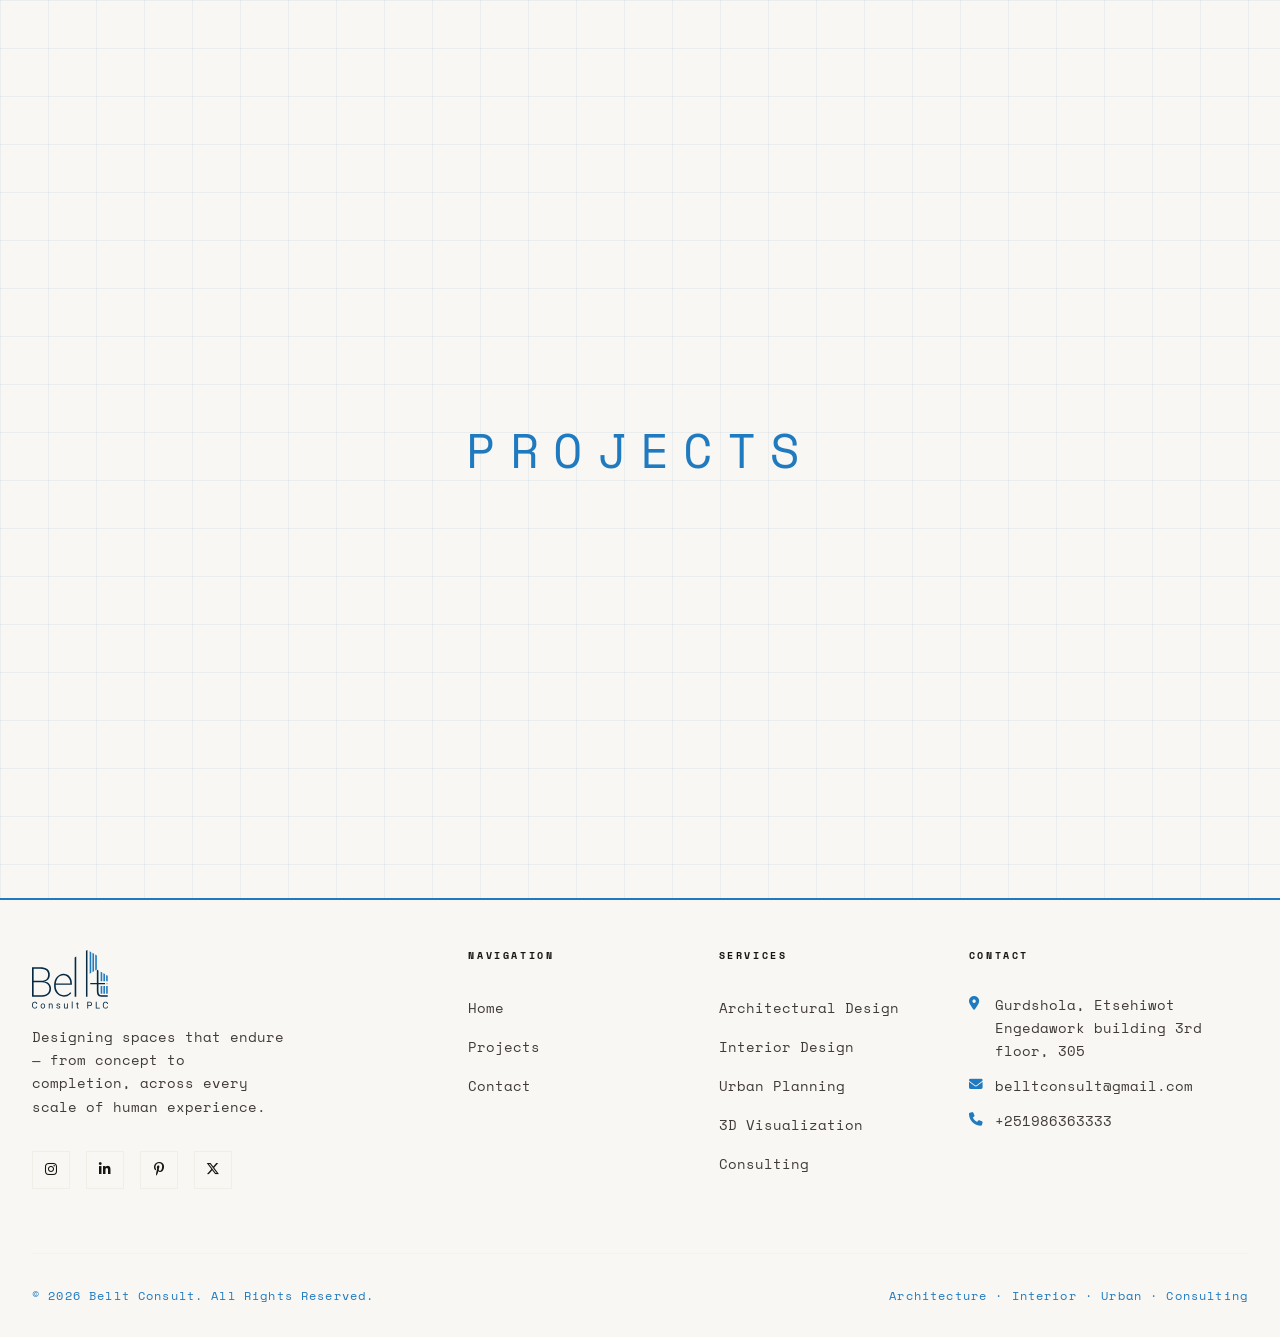
<file: projects.html>
<!DOCTYPE html>
<html lang="en">

<head>
  <!-- ── Canonical: tells Google the one true URL for this page ── -->

  <script src="https://telegram.org/js/telegram-web-app.js"></script>
  
  <link rel="canonical" href="https://belltconsult.com/projects.html">

  <meta charset="UTF-8">
  <meta name="viewport" content="width=device-width, initial-scale=1.0">
  <title>Bellt Consult — Architecture Consulting, Engineering, Business & Strategy Consulting in Ethiopia</title>
  <meta name="description"
    content="Bellt Consult is a premier architecture consulting firm crafting visionary spaces across residential, commercial, interior, and urban scales located in Addis Ababa, Ethiopia.">
  <link rel="stylesheet" href="css/style.css">
  <link rel="preconnect" href="https://fonts.googleapis.com">
  <link rel="preconnect" href="https://fonts.gstatic.com" crossorigin>
  <link
    href="https://fonts.googleapis.com/css2?family=Montserrat:ital,wght@0,100..900;1,100..900&family=Noto+Serif+Ethiopic:wght@100..900&family=Roboto:ital,wght@0,100..900;1,100..900&family=Space+Mono:ital,wght@0,400;0,700;1,400;1,700&display=swap" rel="stylesheet"
    rel="stylesheet">
  <link rel="stylesheet" href="https://cdnjs.cloudflare.com/ajax/libs/font-awesome/6.5.0/css/all.min.css">
</head>

<body>

  <!-- Page Transition Overlay -->
  <div id="page-overlay"></div>

  <!-- Loading Screen -->
  <div id="loading-screen">
    <div class="blueprint-grid"></div>
    <div class="loader-text">PROJECTS</div>
    <div class="loader-bar"></div>
  </div>

  <!-- Navbar -->
  <nav id="navbar">
    <div class="nav-inner">
      <a href="index.html" class="nav-logo">
        <img src="images/bellt-logo.svg">
        <!-- <small>Architecture &amp; Consulting</small> -->
      </a>
      <ul class="nav-links">
        <li><a href="index.html">Home</a></li>
        <li><a href="projects.html">Projects</a></li>
        <li><a href="contact.html">Contact</a></li>
      </ul>
      <button class="nav-toggle" aria-label="Menu">
        <span></span><span></span><span></span>
      </button>
    </div>
  </nav>

  <!-- Mobile Nav -->
  <div class="nav-mobile">
    <a href="index.html">Home</a>
    <a href="projects.html">Projects</a>
    <a href="contact.html">Contact</a>
  </div>

  <!-- Page Hero -->
  <header class="page-hero">
    <div class="page-hero-bg"></div>
    <div class="container">
      <div class="page-hero-content">
        <p class="eyebrow">Our Work</p>
        <h1>All Projects</h1>
        <p>8 projects across 12 countries</p>
      </div>
    </div>
  </header>

  <!-- Toolbar: Filter + Search -->
  <div class="projects-toolbar">
    <div class="container">
      <div class="toolbar-inner">
        <div class="filter-btns">
          <button class="filter-btn active" data-filter="All">All</button>
          <button class="filter-btn" data-filter="Residential">Residential</button>
          <button class="filter-btn" data-filter="Commercial">Commercial</button>
          <button class="filter-btn" data-filter="Interior">Interior</button>
          <button class="filter-btn" data-filter="Urban">Urban</button>
        </div>
        <div class="search-wrap">
          <i class="fa-solid fa-magnifying-glass"></i>
          <input type="search" id="search-input" class="search-input" placeholder="Search projects..."
            aria-label="Search projects">
        </div>
      </div>
    </div>
  </div>

  <!-- Projects Grid -->
  <section class="projects-section">
    <div class="container">
      <div id="projects-grid">
        <!-- Dynamically populated -->
        <div style="grid-column:span 3; padding: 6rem; text-align:center; color: rgba(200,184,154,0.3)">
          <i class="fa-solid fa-spinner fa-spin" style="font-size:2rem"></i>
        </div>
      </div>
    </div>
  </section>

  <!-- ── FOOTER ─────────────────────────────────────────────── -->
  <footer id="footer">
    <div class="container">
      <div class="footer-grid">
        <div class="footer-brand">
          <a href="index.html" class="nav-logo">
            <img src="images/bellt-logo.svg">
            <!-- <small>Architecture &amp; Consulting</small> -->
          </a>
          <p class="footer-tagline">Designing spaces that endure — from concept to completion, across every scale of
            human experience.</p>
          <div class="footer-socials">
            <a href="#" class="footer-social-link" aria-label="Instagram"><i class="fa-brands fa-instagram"></i></a>
            <a href="#" class="footer-social-link" aria-label="LinkedIn"><i class="fa-brands fa-linkedin-in"></i></a>
            <a href="#" class="footer-social-link" aria-label="Pinterest"><i class="fa-brands fa-pinterest-p"></i></a>
            <a href="#" class="footer-social-link" aria-label="Twitter/X"><i class="fa-brands fa-x-twitter"></i></a>
          </div>
        </div>
        <div class="footer-col">
          <h4>Navigation</h4>
          <ul>
            <li><a href="index.html">Home</a></li>
            <li><a href="projects.html">Projects</a></li>
            <li><a href="contact.html">Contact</a></li>
          </ul>
        </div>
        <div class="footer-col">
          <h4>Services</h4>
          <ul>
            <li><a href="contact.html">Architectural Design</a></li>
            <li><a href="contact.html">Interior Design</a></li>
            <li><a href="contact.html">Urban Planning</a></li>
            <li><a href="contact.html">3D Visualization</a></li>
            <li><a href="contact.html">Consulting</a></li>
          </ul>
        </div>
        <div class="footer-col">
          <h4>Contact</h4>
          <div class="footer-contact-item">
            <i class="fa-solid fa-location-dot"></i>
            <span>Gurdshola, Etsehiwot Engedawork building 3rd floor, 305</span>
          </div>
          <div class="footer-contact-item">
            <i class="fa-solid fa-envelope"></i>
            <span>belltconsult@gmail.com</span>
          </div>
          <div class="footer-contact-item">
            <i class="fa-solid fa-phone"></i>
            <span>+251986363333</span>
          </div>
        </div>
      </div>
      <div class="footer-bottom">
        <span>&copy; 2026 Bellt Consult. All Rights Reserved.</span>
        <span>Architecture · Interior · Urban · Consulting</span>
      </div>
    </div>
  </footer>

  <script src="js/app.js"></script>
  <script src="js/data.js"></script>
</body>

</html>
</file>
<file: css/style.css>
/* ============================================================
   FORMA STUDIO — Architecture Consulting
   Main Stylesheet
   ============================================================ */

/* ── Google Fonts Import ─────────────────────────────────── */
@import url('https://fonts.googleapis.com/css2?family=Montserrat:ital,wght@0,100..900;1,100..900&family=Noto+Serif+Ethiopic:wght@100..900&family=Roboto:ital,wght@0,100..900;1,100..900&family=Space+Mono:ital,wght@0,400;0,700;1,400;1,700&display=swap" rel="stylesheet');

/* ── CSS Variables ───────────────────────────────────────── */
:root {
  /* Colors */
  --clr-black: #0a0a0a;
  --clr-dark: #111111;
  --clr-dark-mid: #1a1a1a;
  --clr-mid: #2c2c2c;
  --clr-stone: #171514;
  --clr-stone-subtitle:#413b37;
  --clr-sand: #2D9EF1;
  --clr-cream: #062943;
  --clr-white: #f8f7f3;
  --clr-accent: #1F7ABF;
  --clr-accent-lt: #5CB9FF;
  --clr-blue-main: #1F7ABF;
  --clr-blue-accent: #5CB9FF;
  --clr-blue-light: #ddeefb;
  --clr-blue-cream: #9CD5FF;
  --clr-yellow: #f2b817;


  /* Typography */
  --font-display: "Space Mono", sans-serif;
  --font-body: "Space Mono", sans-serif;

  /* Spacing */
  --gap-xs: 0.5rem;
  --gap-sm: 1rem;
  --gap-md: 2rem;
  --gap-lg: 4rem;
  --gap-xl: 7rem;
  --gap-xxl: 12rem;

  /* Layout */
  --max-width: 1400px;
  --nav-h: 80px;

  /* Transitions */
  --ease: cubic-bezier(0.25, 0.46, 0.45, 0.94);
  --ease-slow: cubic-bezier(0.16, 1, 0.3, 1);
}

/* ── Reset & Base ────────────────────────────────────────── */
*,
*::before,
*::after {
  box-sizing: border-box;
  margin: 0;
  padding: 0;
}

html {
  scroll-behavior: smooth;
  font-size: 16px;
}

body {
  background-color: var(--clr-white);
  color: var(--clr-white);
  font-family: var(--font-body);
  font-weight: 300;
  line-height: 1.7;
  overflow-x: hidden;
}

body.light-bg {
  background-color: var(--clr-white);
  color: var(--clr-dark);
}

img {
  display: block;
  width: 100%;
  object-fit: cover;
}

a {
  color: inherit;
  text-decoration: none;
}

ul {
  list-style: none;
}

button,
input,
textarea,
select {
  font-family: inherit;
}

/* ── Page Transition Overlay ─────────────────────────────── */
#page-overlay {
  position: fixed;
  inset: 0;
  background: transparent;
  z-index: 9999;
  pointer-events: none;
  transform: translateY(100%);
  transition: transform 0.3s var(--ease-slow);
}

#page-overlay.active {
  transform: translateY(0);
}

/* ── Loading Screen ──────────────────────────────────────── */
#loading-screen {
  position: fixed;
  inset: 0;
  background: var(--clr-white);
  display: flex;
  align-items: center;
  justify-content: center;
  z-index: 9998;
  transition: opacity 0.8s var(--ease), visibility 0.8s;
}

#loading-screen.hidden {
  opacity: 0;
  visibility: hidden;
}

.loader-text {
  font-family: var(--font-display);
  font-size: clamp(1.5rem, 4vw, 3rem);
  font-weight: 300;
  letter-spacing: 0.3em;
  color: var(--clr-blue-main);
  overflow: hidden;
}

.loader-text span {
  display: inline-block;
  animation: loaderReveal 1.4s var(--ease-slow) forwards;
  opacity: 0;
  transform: translateY(60px);
}

.loader-bar {
  position: absolute;
  bottom: 0;
  left: 0;
  height: 2px;
  background: var(--clr-accent);
  width: 0%;
  animation: loaderBar 1.8s var(--ease) forwards;
}

@keyframes loaderReveal {
  to {
    opacity: 1;
    transform: translateY(0);
  }
}

@keyframes loaderBar {
  to {
    width: 100%;
  }
}

/* ── Typography ──────────────────────────────────────────── */
h1,
h2,
h3,
h4,
h5 {
  font-family: var(--font-display);
  font-weight: 400;
  line-height: 1.1;
}

.display-title {
  font-size: clamp(3.5rem, 9vw, 10rem);
  font-weight: 300;
  letter-spacing: -0.02em;
  line-height: 0.95;
}

.section-title {
  color: var(--clr-stone);
  font-size: clamp(2.5rem, 2vw, 5rem);
  font-weight: 300;
  letter-spacing: -0.01em;
}

.about-title {
  color: var(--clr-stone);
  font-size: clamp(rem, 4vw, 5rem);
  font-weight: 300;
  letter-spacing: -0.01em;
}


.eyebrow {
  font-family: var(--font-body);
  font-size: 0.7rem;
  font-weight: 500;
  letter-spacing: 0.25em;
  text-transform: uppercase;
  color: var(--clr-blue-main);
}

/* ── Layout Utilities ────────────────────────────────────── */
.container {
  width: 100%;
  max-width: var(--max-width);
  margin: 0 auto;
  padding: 0 var(--gap-md);
  /*padding-bottom: 24px;*/
}

.container2 {
  width: 100%;
  max-width: var(--max-width);
  margin: 0 auto;
  padding: 0 var(--gap-md);
  padding-bottom: 128px;
}


.section {
  padding: var(--gap-xl) 0;
}

.section-sm {
  padding: var(--gap-lg) 0;
}


/* ── NAVBAR ──────────────────────────────────────────────── */
#navbar {
  position: fixed;
  top: 0;
  left: 0;
  right: 0;
  height: var(--nav-h);
  z-index: 1000;
  display: flex;
  align-items: center;
  transition: background 0.5s var(--ease), box-shadow 0.5s var(--ease);
}

#navbar.scrolled {
  background: var(--clr-white);
  backdrop-filter: blur(20px);
  -webkit-backdrop-filter: blur(20px);
  box-shadow: 0 1px 0 rgba(200, 184, 154, 0.08);
}

.nav-inner {
  width: 100%;
  max-width: var(--max-width);
  margin: 0 auto;
  padding: 0 var(--gap-md);
  display: flex;
  align-items: center;
  justify-content: space-between;
}

.nav-logo {
  font-family: var(--font-display);
  font-size: 1.4rem;
  font-weight: 400;
  letter-spacing: 0.05em;
  color: var(--clr-cream);
  display: flex;
  flex-direction: column;
  line-height: 1.1;
  display: flex;
  /*align-items: right;*/
  gap: 12px;
  width: 80px;
  height: 60px;
}

.nav-logo small {
  font-family: var(--font-body);
  font-size: 0.55rem;
  letter-spacing: 0.35em;
  text-transform: uppercase;
  color: var(--clr-stone);
  font-weight: 400;
}

.nav-links {
  display: flex;
  gap: var(--gap-md);
  align-items: center;
}

.nav-links a {
  font-size: 0.75rem;
  font-weight: 800;
  letter-spacing: 0.18em;
  text-transform: uppercase;
  color: var(--clr-stone);
  opacity: 0.7;
  transition: opacity 0.3s;
  position: relative;
}

.nav-links a::after {
  content: '';
  position: absolute;
  bottom: -3px;
  left: 0;
  width: 0;
  height: 1px;
  background: var(--clr-accent);
  transition: width 0.3s var(--ease);
}

.nav-links a:hover,
.nav-links a.active {
  opacity: 1;
}

.nav-links a:hover::after,
.nav-links a.active::after {
  width: 100%;
}

/* Hamburger */
.nav-toggle {
  display: none;
  flex-direction: column;
  gap: 5px;
  cursor: pointer;
  padding: 4px;
}

.nav-toggle span {
  display: block;
  width: 24px;
  height: 2px;
  background: var(--clr-blue-main);
  transition: all 0.4s var(--ease);
  transform-origin: center;
  border-radius: 1px;
}

.nav-toggle.open span:nth-child(1) {
  transform: translateY(6px) rotate(45deg);
}

.nav-toggle.open span:nth-child(2) {
  opacity: 0;
  transform: scaleX(0);
}

.nav-toggle.open span:nth-child(3) {
  transform: translateY(-6px) rotate(-45deg);
}

/* Mobile Nav */
.nav-mobile {
  position: fixed;
  inset: 0;
  background: var(--clr-white);
  z-index: 999;
  display: flex;
  flex-direction: column;
  align-items: center;
  justify-content: center;
  gap: var(--gap-md);
  transform: translateX(100%);
  transition: transform 0.6s var(--ease-slow);
}

.nav-mobile.open {
  transform: translateX(0);
}

.nav-mobile a {
  font-family: var(--font-display);
  font-size: clamp(2.5rem, 7vw, 5rem);
  font-weight: 300;
  letter-spacing: 0.02em;
  color: var(--clr-stone);
  opacity: 0.5;
  transition: opacity 0.3s, transform 0.3s var(--ease);
}

.nav-mobile a:hover {
  opacity: 1;
  transform: translateX(10px);
}

/* ── BUTTONS ─────────────────────────────────────────────── */
.btn {
  display: inline-flex;
  align-items: center;
  gap: 0.75rem;
  padding: 0.9rem 2.2rem;
  font-family: var(--font-body);
  font-size: 0.72rem;
  font-weight: 400;
  letter-spacing: 0.2em;
  text-transform: uppercase;
  cursor: pointer;
  border: none;
  transition: all 0.35s var(--ease);
  position: relative;
  overflow: hidden;
}

.btn-primary {
  background: var(--clr-blue-main);
  color: var(--clr-white);
}

.btn-primary:hover {
  background: var(--clr-accent-lt);
}

.btn-outline {
  background: transparent;
  color: var(--clr-blue-main);
  border: 1px solid var(--clr-blue-main);
}

.btn-outline:hover {
  background: transparent;
  border-color: var(--clr-stone);
  color: var(--clr-stone);
}

.btn-icon {
  width: 16px;
  height: 16px;
  transition: transform 0.3s var(--ease);
}

.btn:hover .btn-icon {
  transform: translateX(4px);
}

/* ── HERO (Home) ─────────────────────────────────────────── */
/* Blueprint grid background */
.blueprint-grid {
  position: absolute;
  inset: 0;
  background-image:
    linear-gradient(rgba(46, 106, 173, 0.07) 1px, transparent 1px),
    linear-gradient(90deg, rgba(46, 106, 173, 0.07) 1px, transparent 1px);
  background-size: 48px 48px;
  animation: gridFadeIn 2s ease forwards;
  opacity: 1;
}

/* Animated blueprint line traces */
.blueprint-lines {
  position: absolute;
  inset: 0;
  pointer-events: none;
}

/* Floating stats
    .stat-card {
      position: absolute;
      z-index: 20;
      background: white;
      border: 1px solid var(--clr-blue-accent);
      padding: 16px 24px;
      opacity: 1;
      animation: cardFloat 0.8s ease forwards;
      box-shadow: 0 8px 40px rgba(46,106,173,0.1);
    }

    .stat-card .num {
      font-family: "Roboto", sans-serif;
      font-size: 32px;
      font-weight: 500;
      color: var(--clr-stone);
      line-height: 1;
      margin-bottom: 4px;
    }

    .stat-card .label {
      font-size: 10px;
      font-weight: 500;
      letter-spacing: 0.18em;
      text-transform: uppercase;
      color: var(--clr-blue-main);
    }

    .stat-1 { bottom: 22%; right: 6%; animation-delay: 2s; }
    .stat-2 { top: 18%; right: 42%; animation-delay: 2.3s; } */

#hero {
  position: relative;
  height: 100vh;
  min-height: 700px;
  display: flex;
  align-items: flex-end;
  padding-bottom: var(--gap-xl);
  overflow: hidden;

}

.hero-bg {
  position: absolute;
  inset: 0;
  background: url('images/hero ps.png') center / cover;

  transform: scale(1.05);
  animation: heroZoom 12s var(--ease) forwards;

}

.hero-bg::after {
  content: '';
  position: absolute;
  inset: 0;
  /*  background: linear-gradient(
    160deg,
    rgba(10,10,10,0.3) 0%,
    rgba(10,10,10,0.55) 50%,
    rgba(10,10,10,0.85) 100%
  );*/
}

@keyframes heroZoom {
  to {
    transform: scale(1);
  }
}

.hero-content {
  position: relative;
  z-index: 1;
  width: 100%;
}

.hero-eyebrow {
  font-family: var(--font-body);
  font-size: 0.65rem;
  font-weight: 500;
  letter-spacing: 0.35em;
  text-transform: uppercase;
  color: var(--clr-yellow);
  display: flex;
  align-items: center;
  gap: var(--gap-sm);
  margin-bottom: var(--gap-md);
  opacity: 0;
  animation: fadeUp 0.8s 1s var(--ease) forwards;
}

.hero-eyebrow::before {
  content: '';
  display: block;
  width: 40px;
  height: 1px;
  background: var(--clr-accent);
}

.hero-title {
  font-size: clamp(2rem, 4vw, 10rem);
  font-weight: 250;
  letter-spacing: -0.03em;
  line-height: 0.9;
  margin-bottom: var(--gap-md);
  opacity: 0;
  animation: fadeUp 0.9s 1.1s var(--ease) forwards;
  color: var(--clr-stone);
}

.hero-title em {
  /*font-style: italic;*/
  color: var(--clr-blue-main);
}

.hero-subtitle {
  font-size: 0.9rem;
  color: var(--clr-stone-subtitle);
  max-width: 400px;
  margin-bottom: var(--gap-md);
  opacity: 0;
  animation: fadeUp 0.8s 1.3s var(--ease) forwards;
}

.hero-cta {
  display: flex;
  align-items: center;
  gap: var(--gap-md);
  opacity: 0;
  animation: fadeUp 0.8s 1.5s var(--ease) forwards;
}

.hero-scroll {
  position: absolute;
  right: var(--gap-md);
  bottom: var(--gap-xl);
  display: flex;
  flex-direction: column;
  align-items: center;
  gap: 0.5rem;
  writing-mode: vertical-rl;
  font-size: 0.6rem;
  letter-spacing: 0.25em;
  text-transform: uppercase;
  color: var(--clr-blue-accent);
  z-index: 1;
  animation: fadeIn 1s 2s var(--ease) forwards;
  opacity: 0;
}

.hero-scroll::after {
  content: '';
  display: block;
  width: 1px;
  height: 60px;
  background: linear-gradient(to bottom, var(--clr-accent) 0%, transparent 100%);
}

.hero-counter {
  position: absolute;
  left: var(--gap-md);
  bottom: var(--gap-xl);
  z-index: 1;
  font-family: var(--font-display);
  font-size: 0.75rem;
  color: rgba(200, 184, 154, 0.4);
  letter-spacing: 0.1em;
}

@keyframes fadeUp {
  from {
    opacity: 0;
    transform: translateY(40px);
  }

  to {
    opacity: 1;
    transform: translateY(0);
  }
}

@keyframes fadeIn {
  to {
    opacity: 1;
  }
}

/* ── ABOUT SECTION ───────────────────────────────────────── */
#about {
  background: var(--clr-white);
  overflow: hidden;
}

.about-grid {
  display: grid;
  grid-template-columns: 1fr 1fr;
  gap: var(--gap-xl);
  align-items: center;
}

.about-img-wrap {
  position: relative;
  aspect-ratio: 4/5;
  overflow: hidden;
  /*border-radius: 8px;*/
  /*box-shadow: 0 10px 32px rgba(30, 148, 184, .17);*/
  border: 1px solid var(--clr-blue-light);
  border-radius: 16px;

}

.about-img-wrap img {
  height: 100%;
  transition: transform 0.8s var(--ease);
}

.about-img-wrap:hover img {
  transform: scale(1.04);
  border: 1px solid var(--clr-blue-main);
}

.about-img-accent {
  position: absolute;
  bottom: -var(--gap-md);
  right: -var(--gap-md);
  width: 40%;
  aspect-ratio: 1;
  background: var(--clr-mid);
  z-index: -1;
}

.about-stats {
  display: grid;
  grid-template-columns: 1fr 1fr;
  gap: var(--gap-md);
  margin-top: var(--gap-lg);
}

.stat-item {
  border-top: 1px solid rgba(200, 184, 154, 0.15);
  padding-top: var(--gap-sm);
}

.stat-num {
  font-family: var(--font-display);
  font-size: 3rem;
  font-weight: 300;
  color: var(--clr-blue-main);
  line-height: 1;
}

.stat-label {
  font-size: 0.7rem;
  letter-spacing: 0.2em;
  text-transform: uppercase;
  color: var(--clr-stone);
  margin-top: 0.25rem;
}

.about-text h2 {
  margin: var(--gap-sm) 0 var(--gap-md);
}

.about-text  {
  color: var(--clr-stone-subtitle);
  margin-bottom: var(--gap-sm);
}

/* ── SERVICES SECTION ────────────────────────────────────── */
#services {
  background: var(--clr-white);
}

.services-header {
  display: flex;
  justify-content: space-between;
  align-items: flex-end;
  margin-bottom: var(--gap-lg);
}

.services-grid {
  display: grid;
  grid-template-columns: repeat(3, 1fr);
  gap: 12px;
  /*background: rgba(200, 184, 154, 0.08);*/
}

.service-card {
  background: var(--clr-white);
  padding: var(--gap-lg) var(--gap-md);
  position: relative;
  overflow: hidden;
  transition: background 0.4s var(--ease);
  cursor: default;
  /*box-shadow: 0 10px 32px rgba(30, 148, 184, .13);*/
    border: 1px solid var(--clr-blue-light);
  border-radius: 16px;
  border-radius: 8px;
}

.service-card::before {
  content: '';
  position: absolute;
  bottom: 0;
  left: 0;
  width: 0;
  height: 2px;
  background: var(--clr-accent);
  transition: width 0.5s var(--ease);
}

.service-card:hover {
  background: var(--clr-white);
    /*box-shadow: 0 10px 32px var(--clr-yellow);*/
    border: 1px solid var(--clr-blue-main);
}

.service-card:hover::before {
  width: 100%;
}

.service-num {
  font-family: var(--font-display);
  font-size: 4rem;
  font-weight: 300;
  color: var(--clr-stone);
  line-height: 1;
  margin-bottom: var(--gap-md);
  transition: color 0.4s;
}

.service-card:hover .service-num {
  color: var(--clr-blue-accent);
}

.service-icon {
  font-size: 1.5rem;
  color: var(--clr-blue-main);
  margin-bottom: var(--gap-sm);
}

.service-card h3 {
  font-family: var(--font-display);
  font-size: 1.6rem;
  font-weight: 300;
  /*margin-bottom: 0.75rem;*/
}

.service-card p {
  font-size: 0.85rem;
  color: var(--clr-stone-subtitle);
  line-height: 1.7;
}

/* ── FEATURED PROJECTS ───────────────────────────────────── */
#featured {
  background: var(--clr-white);
}

.featured-header {
  display: flex;
  justify-content: space-between;
  align-items: flex-end;
  margin-bottom: var(--gap-lg);
}

#featured-projects-grid {
  display: grid;
  grid-template-columns: repeat(2, 1fr);
  gap: var(--gap-md);
}

#featured-projects-grid .project-card:first-child {
  grid-column: span 2;
}

/* ── PROJECT CARD ────────────────────────────────────────── */
.project-card {
  position: relative;
  overflow: hidden;
  cursor: pointer;
  display: flex;
  flex-direction: column;
  background: var(--clr-white);
  border: 0.2px solid var(--clr-blue-light);
  border-radius: 16px;
  /*box-shadow: 0 8px 32px rgba(30, 148, 184, .11);*/

}

.project-card-img {
  aspect-ratio: 16/9;
  overflow: hidden;
  border-radius: 12px;
  margin: 8px 8px 0 8px;
}

.project-card:first-child .project-card-img {
  aspect-ratio: 21/9;
}

.project-card-img img {
  height: 100%;
  transition: transform 0.8s var(--ease);
}

.project-card:hover .project-card-img img {
  transform: scale(1.06);
}

.project-card-overlay {

  position: absolute;
  inset: 0;
  /*background: linear-gradient(to top, rgba(10,10,10,0.9) 0%, transparent 60%);*/
  opacity: 0.7;
  transition: opacity 0.4s;
}

.project-card:hover .project-card-overlay {
  opacity: 1;
}

.project-card-info {
  display: flex;
  flex-direction: column;
  flex-grow: 1;
  padding: var(--gap-md);
  transform: translateY(10px);
  transition: transform 0.4s var(--ease);
}

.project-card:hover .project-card-info {
  transform: translateY(0);
}

.project-card-cat {
  font-size: 0.6rem;
  letter-spacing: 0.25em;
  text-transform: uppercase;
  color: var(--clr-blue-main);
  margin-bottom: 0.4rem;

}

.project-card-title {
  font-family: var(--font-display);
  font-size: clamp(1.3rem, 2.5vw, 2rem);
  font-weight: 300;
  line-height: 1.1;
  margin-bottom: 0.5rem;
  color: var(--clr-stone);
}

.project-card-desc {
  font-size: 0.8rem;
  color: var(--clr-stone-subtitle);
  /*opacity: 0;*/
  transform: translateY(8px);
  transition: opacity 0.4s 0.05s var(--ease), transform 0.4s 0.05s var(--ease);
  max-width: 480px;
}

/*.project-card:hover .project-card-desc {
  opacity: 1;
  transform: translateY(0);
}*/
.project-card-arrow {
  position: absolute;
  top: var(--gap-md);
  right: var(--gap-md);
  width: 44px;
  height: 44px;
  background: var(--clr-black);
  backdrop-filter: blur(8px);
  display: flex;
  align-items: center;
  justify-content: center;
  color: var(--clr-white);
  font-size: 1.2rem;
  opacity: 0;
  /* border: 1px solid var(--clr-stone); */
  border-radius: 8px;
  transform: scale(0.8);
  transition: opacity 0.3s, transform 0.3s var(--ease);
}

.project-card:hover .project-card-arrow {
  opacity: 1;
  transform: scale(1);
}

/* ── TESTIMONIALS ────────────────────────────────────────── */
#testimonials {
  background: var(--clr-white);
  overflow: hidden;
}

.testimonials-inner {
  position: relative;
}

.testimonial-track {
  display: flex;
  transition: transform 0.7s var(--ease-slow);
}

.testimonial-item {
  flex: 0 0 100%;
  padding: 0 10%;
  text-align: center;
}

.testimonial-quote {
  font-family: var(--font-display);
  font-size: clamp(1rem, 2vw, 2rem);
  font-weight: 100;
  font-style: italic;
  line-height: 1.5;
  color: var(--clr-stone-subtitle);
  margin-bottom: var(--gap-md);
}

.testimonial-quote::before {
  content: '\201C';
  color: var(--clr-accent);
  font-size: 1.5em;
  vertical-align: -0.2em;
  margin-right: 0.1em;
}

.testimonial-quote::after {
  content: '\201D';
  color: var(--clr-accent);
  font-size: 1.5em;
  vertical-align: -0.2em;
  margin-left: 0.1em;
}

.testimonial-author {
  font-size: 0.7rem;
  letter-spacing: 0.2em;
  text-transform: uppercase;
  color: var(--clr-stone);
}

.testimonial-author strong {
  color: var(--clr-accent);
  display: block;
  font-family: var(--font-display);
  font-size: 1.1rem;
  letter-spacing: 0.05em;
  font-weight: 300;
  text-transform: none;
}

.testimonial-nav {
  display: flex;
  justify-content: center;
  align-items: center;
  gap: var(--gap-md);
  margin-top: var(--gap-lg);
}

.testimonial-btn {
  background: transparent;
  border: 1px solid rgba(200, 184, 154, 0.2);
  width: 48px;
  height: 48px;
  display: flex;
  align-items: center;
  justify-content: center;
  color: var(--clr-cream);
  cursor: pointer;
  transition: all 0.3s;
  font-size: 1rem;
}

.testimonial-btn:hover {
  border-color: var(--clr-accent);
  color: var(--clr-accent);
}

.testimonial-dots {
  display: flex;
  gap: 0.5rem;
}

.testimonial-dot {
  width: 6px;
  height: 6px;
  background: F2B817;
  border-radius: 50%;
  cursor: pointer;
  transition: background 0.3s, transform 0.3s;
}

.testimonial-dot.active {
  background: #F2B817;
  transform: scale(1.4);
}

/* ── FOOTER ──────────────────────────────────────────────── */
#footer {
  background: var(--clr-white);
  border-top: 1px solid var(--clr-stone);
  padding: var(--gap-lg) 0 var(--gap-md);
}

.footer-grid {
  display: grid;
  grid-template-columns: 2fr 1fr 1fr 1.5fr;
  gap: var(--gap-lg);
  margin-bottom: var(--gap-lg);
}

.footer-brand .nav-logo {
  font-size: 1.8rem;
  margin-bottom: var(--gap-sm);
}

.footer-tagline {
  font-size: 0.85rem;
  color: var(--clr-stone-subtitle);
  max-width: 260px;
  line-height: 1.7;
}

.footer-socials {
  display: flex;
  gap: var(--gap-sm);
  margin-top: var(--gap-md);
}

.footer-social-link {
  width: 38px;
  height: 38px;
  border: 1px solid rgba(200, 184, 154, 0.15);
  display: flex;
  align-items: center;
  justify-content: center;
  font-size: 0.85rem;
  color: var(--clr-stone);
  transition: all 0.3s;
}

.footer-social-link:hover {
  border-color: var(--clr-accent);
  color: var(--clr-stone);
}

.footer-col h4 {
  font-family: var(--font-body);
  font-size: 0.65rem;
  font-weight: 800;
  letter-spacing: 0.25em;
  text-transform: uppercase;
  color: var(--clr-stone);
  margin-bottom: var(--gap-md);
}

.footer-col ul {
  display: flex;
  flex-direction: column;
  gap: 0.75rem;
}

.footer-col ul li a {
  font-size: 0.85rem;
  color: var(--clr-stone-subtitle);
  transition: color 0.3s;
}

.footer-col ul li a:hover {
  color: var(--clr-blue-main);
}

.footer-contact-item {
  display: flex;
  align-items: flex-start;
  gap: 0.75rem;
  margin-bottom: 0.75rem;
  font-size: 0.85rem;
  color: var(--clr-stone-subtitle);
}

.footer-contact-item i {
  color: var(--clr-blue-main);
  margin-top: 0.2rem;
  min-width: 14px;
}

.footer-bottom {
  border-top: 1px solid rgba(200, 184, 154, 0.07);
  padding-top: var(--gap-md);
  display: flex;
  justify-content: space-between;
  align-items: center;
  font-size: 0.72rem;
  color: var(--clr-blue-main);
  letter-spacing: 0.1em;
}

/* ── PROJECTS PAGE ───────────────────────────────────────── */
.page-hero {
  height: 50vh;
  min-height: 400px;
  background: var(--clr-black);
  display: flex;
  align-items: flex-end;
  padding-bottom: var(--gap-lg);
  position: relative;
  overflow: hidden;
}

.page-hero-bg {
  position: absolute;
  inset: 0;
  background: url('https://images.unsplash.com/photo-1487958449943-2429e8be8625?w=1600&q=80') center / cover no-repeat;
  /*opacity: 0.2;*/
}

.page-hero-content {
  position: relative;
  z-index: 1;
}

.page-hero h1 {
  font-size: clamp(3rem, 7vw, 7rem);
  font-weight: 300;
  letter-spacing: -0.02em;
}

.page-hero p {
  color: var(--clr-stone);
  font-size: 0.9rem;
  margin-top: 0.5rem;
}

/* Filter & Search */
.projects-toolbar {
  background: var(--clr-white);
  border-bottom: 1px solid rgba(200, 184, 154, 0.08);
  position: sticky;
  top: var(--nav-h);
  z-index: 100;
  padding: 1.25rem 0;
}

.toolbar-inner {
  display: flex;
  justify-content: space-between;
  align-items: center;
  gap: var(--gap-md);
  flex-wrap: wrap;
}

.filter-btns {
  display: flex;
  gap: 0.5rem;
  flex-wrap: wrap;
}

.filter-btn {
  background: transparent;
  border: 1px solid var(--clr-stone);
  color: var(--clr-stone);
  padding: 0.5rem 1.2rem;
  font-family: var(--font-body);
  font-size: 0.68rem;
  letter-spacing: 0.18em;
  text-transform: uppercase;
  cursor: pointer;
  transition: all 0.3s;
}

.filter-btn:hover {
  border-color: var(--clr-blue-main);
  color: var(--clr-blue-main);
}

.filter-btn.active {
  background: var(--clr-blue-accent);
  border-color: var(--clr-accent);
  color: var(--clr-white);
}

.search-wrap {
  display: flex;
  align-items: center;
  gap: 0.5rem;
  background: var(--clr-white);
  border: 1px solid var(--clr-blue-accent);
  padding: 0.5rem 1rem;
}

.search-wrap i {
  color: var(--clr-stone);
  font-size: 0.85rem;
}

.search-input {
  background: transparent;
  border: none;
  outline: none;
  color: var(--clr-blue-accent);
  font-size: 0.85rem;
  width: 200px;
}

.search-input::placeholder {
  color: rgba(200, 184, 154, 0.3);
}

/* Projects Grid */
.projects-section {
  background: var(--clr-white);
  padding: var(--gap-lg) 0;
}

#projects-grid {
  display: grid;
  grid-template-columns: repeat(3, 1fr);
  gap: var(--gap-md);
}

#projects-grid .project-card-img {
  aspect-ratio: 4/3;
}

.no-results {
  grid-column: span 3;
  text-align: center;
  padding: var(--gap-xl);
  color: var(--clr-stone);
}

.no-results i {
  font-size: 3rem;
  display: block;
  margin-bottom: var(--gap-sm);
}

.no-results p {
  font-family: var(--font-display);
  font-size: 2rem;
  font-weight: 300;
}

/* ── PROJECT DETAILS PAGE ────────────────────────────────── */
.detail-hero {
  height: 70vh;
  min-height: 500px;
  position: relative;
  overflow: hidden;
}

.detail-hero-bg {
  position: absolute;
  inset: 0;
}

.detail-hero-bg img {
  height: 100%;
  transition: transform 12s var(--ease);
}

.detail-hero-bg::after {
  content: '';
  position: absolute;
  inset: 0;
  background: linear-gradient(to bottom,
      rgba(10, 10, 10, 0.3) 0%,
      rgba(10, 10, 10, 0.7) 100%);
}

.detail-hero-info {
  position: absolute;
  bottom: var(--gap-lg);
  left: 0;
  right: 0;
  z-index: 1;
}

.detail-cat {
  font-size: 0.65rem;
  letter-spacing: 0.3em;
  text-transform: uppercase;
  color: var(--clr-accent);
  margin-bottom: 0.5rem;
  padding: 0 var(--gap-md);
}

.detail-title {
  font-size: clamp( 6vw, 6rem);
  font-weight: 300;
  letter-spacing: -0.02em;
  line-height: 1;
  padding: 0 var(--gap-md);
}

.detail-meta {
  background: var(--clr-white);
  border-bottom: 1px solid rgba(200, 184, 154, 0.08);
}

.detail-meta-inner {
  display: grid;
  grid-template-columns: repeat(4, 1fr);
  divide: rgba(200, 184, 154, 0.08);
}

.meta-item {
  padding: var(--gap-md);
  border-right: 1px solid rgba(200, 184, 154, 0.08);
}

.meta-item:last-child {
  border-right: none;
}

.meta-label {
  font-size: 0.6rem;
  letter-spacing: 0.25em;
  text-transform: uppercase;
  color: var(--clr-stone);
  margin-bottom: 0.4rem;
}

.meta-value {
  font-family: var(--font-display);
  font-size: 1.1rem;
  font-weight: 300;
  color: var(--clr-cream);
}

.detail-body {
  background: var(--clr-white);
  padding: var(--gap-xl) 0;
}

.detail-layout {
  display: grid;
  grid-template-columns: 1fr 2fr;
  gap: var(--gap-xl);
}

.detail-sidebar h3 {
  font-family: var(--font-body);
  font-size: 0.65rem;
  letter-spacing: 0.25em;
  text-transform: uppercase;
  color: var(--clr-accent);
  margin-bottom: var(--gap-md);
}

.materials-list {
  display: flex;
  flex-direction: column;
  gap: 0.75rem;
}

.material-tag {
  display: flex;
  align-items: center;
  gap: 0.75rem;
  font-size: 0.85rem;
  color: var(--clr-stone);
}

.material-tag::before {
  content: '';
  display: block;
  width: 20px;
  height: 1px;
  background: var(--clr-accent);
}

.detail-description {
  font-family: var(--font-display);
  font-size: clamp(1rem, 1.5vw, 1.25rem);
  font-weight: 300;
  line-height: 1.8;
  color: rgba(240, 235, 227, 0.8);
}

/* Gallery */
.gallery-section {
  background: transparent;
  padding: var(--gap-lg) 0;
}

.gallery-section h2 {
  font-family: var(--font-body);
  font-size: 0.65rem;
  letter-spacing: 0.25em;
  text-transform: uppercase;
  color: var(--clr-stone);
  margin-bottom: var(--gap-md);
}

.gallery-grid {
  display: grid;
  grid-template-columns: repeat(3, 1fr);
  gap: 1rem;
}

.gallery-item {
  aspect-ratio: 4/3;
  overflow: hidden;
  cursor: pointer;
  border-radius: 8px;
  box-shadow: 0 2px 8px rgba(30, 148, 184, 0.11);
}

.gallery-item img {
  height: 100%;
  transition: transform 0.6s var(--ease);
}

.gallery-item:hover img {
  transform: scale(1.06);
}

/* Prev/Next */
.proj-nav {
  background: var(--clr-white);
  border-top: 1px solid var(--clr-stone);
}

.proj-nav-inner {
  display: grid;
  grid-template-columns: 1fr 1fr;
}

.proj-nav-link {
  padding: var(--gap-md);
  display: flex;
  flex-direction: column;
  gap: 0.5rem;
  transition: background 0.3s;
}

.proj-nav-link:hover {
  background: var(--clr-white);
}

.proj-nav-link:last-child {
  border-left: 1px solid rgba(200, 184, 154, 0.08);
  text-align: right;
  align-items: flex-end;
}

.proj-nav-dir {
  font-size: 0.6rem;
  letter-spacing: 0.25em;
  text-transform: uppercase;
  color: var(--clr-stone);
}

.proj-nav-title {
  font-family: var(--font-display);
  font-size: 1.3rem;
  font-weight: 300;
  color: var(--clr-stone);
  transition: color 0.3s;
}

.proj-nav-link:hover .proj-nav-title {
  color: var(--clr-blue-main);
}

/* 404 Error */
.error-state {
  min-height: 80vh;
  display: flex;
  flex-direction: column;
  align-items: center;
  justify-content: center;
  text-align: center;
  padding: var(--gap-xl);
  background: var(--clr-dark);
}

.error-state .error-num {
  font-family: var(--font-display);
  font-size: clamp(6rem, 15vw, 16rem);
  font-weight: 300;
  color: rgba(200, 184, 154, 0.06);
  line-height: 1;
}

.error-state h2 {
  font-size: clamp(1.5rem, 4vw, 3rem);
  margin-bottom: var(--gap-sm);
}

.error-state p {
  color: var(--clr-stone);
  margin-bottom: var(--gap-md);
}

/* ── CONTACT PAGE ────────────────────────────────────────── */
.contact-section {
  background: var(--clr-white);
  padding: var(--gap-xl) 0;
}

.contact-grid {
  display: grid;
  grid-template-columns: 1fr 1.5fr;
  gap: var(--gap-xl);
  align-items: start;
}

.contact-info h2 {
  font-size: clamp(2rem, 2vw, 3.5rem);
  margin: var(--gap-sm) 0 var(--gap-md);
}

.contact-info p {
  color: var(--clr-stone);
  margin-bottom: var(--gap-lg);
}

.contact-detail {
  display: flex;
  flex-direction: column;
  gap: var(--gap-md);
}

.contact-item {
  display: flex;
  gap: var(--gap-sm);
  align-items: flex-start;
}

.contact-icon {
  width: 44px;
  height: 44px;
  background: rgba(184, 148, 95, 0.08);
  border: 1px solid rgba(184, 148, 95, 0.15);
  display: flex;
  align-items: center;
  justify-content: center;
  color: var(--clr-accent);
  font-size: 0.9rem;
  flex-shrink: 0;
}

.contact-text strong {
  display: block;
  font-family: var(--font-body);
  font-size: 0.65rem;
  letter-spacing: 0.2em;
  text-transform: uppercase;
  color: var(--clr-stone);
  margin-bottom: 0.25rem;
}

.contact-text span {
  font-size: 0.9rem;
  color: var(--clr-cream);
}

.contact-socials {
  display: flex;
  gap: 0.75rem;
  margin-top: var(--gap-lg);
}

.map-embed {
  width: 100%;
  height: 400px;
  background: var(--clr-stone);
  margin-top: var(--gap-lg);
  position: relative;
  overflow: hidden;
}

.map-embed iframe {
  width: 100%;
  height: 100%;
  border: none;
}

.map-overlay {
  position: absolute;
  inset: 0;
  border: 1px solid var(--clr-blue-main);
  pointer-events: none;
}

/* Contact Form */
.contact-form {
  display: flex;
  flex-direction: column;
  gap: var(--gap-md);
}

.form-row {
  display: grid;
  grid-template-columns: 1fr 1fr;
  gap: var(--gap-md);
}

.form-group {
  display: flex;
  flex-direction: column;
  gap: 0.5rem;
  position: relative;
}

.form-group label {
  font-size: 0.65rem;
  letter-spacing: 0.2em;
  text-transform: uppercase;
  color: var(--clr-stone);
  transition: color 0.3s;
}

.form-group:focus-within label {
  color: var(--clr-accent);
}

.form-group input,
.form-group select,
.form-group textarea {
  background: #add2ee70;
  border: none;
  border-bottom: 1px solid rgba(200, 184, 154, 0.15);
  padding: 0.85rem 0;
  color: var(--clr-cream);
  font-size: 0.9rem;
  outline: none;
  transition: border-color 0.3s;
  width: 100%;
  -webkit-appearance: none;
}

.form-group select option {
  background: var(--clr-dark);
}

.form-group input:focus,
.form-group select:focus,
.form-group textarea:focus {
  border-color: var(--clr-accent);
}

.form-group textarea {
  resize: vertical;
  min-height: 130px;
}

.form-line {
  position: absolute;
  bottom: 0;
  left: 0;
  width: 0;
  height: 1px;
  background: var(--clr-accent);
  transition: width 0.4s var(--ease);
}

.form-group:focus-within .form-line {
  width: 100%;
}

.field-error {
  font-size: 0.7rem;
  color: #e07070;
  display: none;
}

.form-group.error .field-error {
  display: block;
}

.form-group.error input,
.form-group.error textarea {
  border-color: #e07070;
}

.form-success {
  padding: var(--gap-md);
  background: rgba(184, 148, 95, 0.08);
  border: 1px solid rgba(184, 148, 95, 0.2);
  text-align: center;
  display: none;
}

.form-success.show {
  display: block;
}

.form-success i {
  font-size: 2rem;
  color: var(--clr-accent);
  margin-bottom: 0.5rem;
}

.form-success h3 {
  font-family: var(--font-display);
  font-size: 1.5rem;
  font-weight: 300;
  margin-bottom: 0.4rem;
}

.form-success p {
  font-size: 0.85rem;
  color: var(--clr-stone);
}

/* ── SCROLL REVEAL ANIMATIONS ────────────────────────────── */
.reveal {
  opacity: 0;
  transform: translateY(50px);
  transition: opacity 0.9s var(--ease-slow), transform 0.9s var(--ease-slow);
}

.reveal.revealed {
  opacity: 1;
  transform: translateY(0);
  color: var(--clr-stone-subtitle);

}

.reveal-left {
  opacity: 0;
  transform: translateX(-50px);
  transition: opacity 0.9s var(--ease-slow), transform 0.9s var(--ease-slow);

}

.reveal-left.revealed {
  opacity: 1;
  transform: translateX(0);
}

.reveal-right {
  opacity: 0;
  transform: translateX(50px);
  transition: opacity 0.9s var(--ease-slow), transform 0.9s var(--ease-slow);

}

.reveal-right.revealed {
  opacity: 1;
  transform: translateX(0);
}

/* Stagger children */
.stagger>* {
  opacity: 0;
  transform: translateY(30px);
  transition: opacity 0.7s var(--ease-slow), transform 0.7s var(--ease-slow);
}

.stagger.revealed>*:nth-child(1) {
  opacity: 1;
  transform: translateY(0);
  transition-delay: 0s;


}

.stagger.revealed>*:nth-child(2) {
  opacity: 1;
  transform: translateY(0);
  transition-delay: 0.1s;
}

.stagger.revealed>*:nth-child(3) {
  opacity: 1;
  transform: translateY(0);
  transition-delay: 0.2s;
}

.stagger.revealed>*:nth-child(4) {
  opacity: 1;
  transform: translateY(0);
  transition-delay: 0.3s;
}

.stagger.revealed>*:nth-child(5) {
  opacity: 1;
  transform: translateY(0);
  transition-delay: 0.4s;
}

/* ── RESPONSIVE ──────────────────────────────────────────── */
@media (max-width: 1024px) {
  :root {
    --gap-xl: 5rem;
    --gap-xxl: 8rem;
  }

  .about-grid {
    gap: var(--gap-lg);
  }

  .services-grid {
    grid-template-columns: repeat(2, 1fr);
  }

  .footer-grid {
    grid-template-columns: 1fr 1fr;
  }

  .detail-layout {
    grid-template-columns: 1fr;
  }

  .detail-meta-inner {
    grid-template-columns: repeat(2, 1fr);
  }

  .meta-item:nth-child(2) {
    border-right: none;
  }

  .meta-item:nth-child(3) {
    border-top: 1px solid rgba(200, 184, 154, 0.08);
  }
}

@media (max-width: 768px) {
  :root {
    --gap-xl: 4rem;
    --nav-h: 70px;
  }

  .nav-links {
    display: none;
  }

  .nav-toggle {
    display: flex;
  }

  .hero-cta {
    flex-wrap: wrap;
  }

  .about-grid {
    grid-template-columns: 1fr;
  }

  .about-stats {
    grid-template-columns: repeat(2, 1fr);
  }

  .about-img-wrap {
    aspect-ratio: 3/2;
  }

  .services-grid {
    grid-template-columns: 1fr;
  }

  .services-header {
    flex-direction: column;
    align-items: flex-start;
    gap: var(--gap-sm);
  }

  .featured-header {
    flex-direction: column;
    align-items: flex-start;
    gap: var(--gap-sm);
  }

  #featured-projects-grid {
    grid-template-columns: 1fr;
  }

  #featured-projects-grid .project-card:first-child {
    grid-column: span 1;
  }

  .project-card:first-child .project-card-img {
    aspect-ratio: 16/9;
  }

  #projects-grid {
    grid-template-columns: 1fr;
  }

  .no-results {
    grid-column: span 1;
  }

  .toolbar-inner {
    flex-direction: column;
    align-items: stretch;
  }

  .search-wrap {
    width: 100%;
  }

  .search-input {
    width: 100%;
  }

  .contact-grid {
    grid-template-columns: 1fr;
  }

  .form-row {
    grid-template-columns: 1fr;
  }

  .detail-meta-inner {
    grid-template-columns: repeat(2, 1fr);
  }

  .gallery-grid {
    grid-template-columns: 1fr;
  }

  .footer-grid {
    grid-template-columns: 1fr;
  }

  .footer-bottom {
    flex-direction: column;
    gap: 0.5rem;
    text-align: center;
  }

  .proj-nav-inner {
    grid-template-columns: 1fr;
  }

  .proj-nav-link:last-child {
    border-left: none;
    border-top: 1px solid rgba(200, 184, 154, 0.08);
    align-items: flex-start;
    text-align: left;
  }

  .testimonial-item {
    padding: 0 5%;
  }
}

@media (max-width: 480px) {
  :root {
    --gap-xl: 3rem;
    --gap-lg: 2.5rem;
  }

  .hero-title {
    font-size: 2rem;
  }

  .detail-title {
    font-size: 2.5rem;
  }
}

/* ── LIGHTBOX ────────────────────────────────────────────── */
.lightbox {
  position: fixed;
  inset: 0;
  background: rgba(0, 0, 0, 0.95);
  z-index: 9000;
  display: flex;
  align-items: center;
  justify-content: center;
  opacity: 0;
  visibility: hidden;
  transition: opacity 0.4s, visibility 0.4s;
}

.lightbox.open {
  opacity: 1;
  visibility: visible;
}

.lightbox img {
  max-width: 90vw;
  max-height: 85vh;
  width: auto;
  object-fit: contain;
}

.lightbox-close {
  position: absolute;
  top: var(--gap-md);
  right: var(--gap-md);
  background: transparent;
  border: 1px solid var(--clr-white);
  color: var(--clr-white);
  width: 44px;
  height: 44px;
  display: flex;
  align-items: center;
  justify-content: center;
  cursor: pointer;
  font-size: 1.1rem;
  transition: all 0.3s;
}

.lightbox-close:hover {
  border-color: var(--clr-accent);
  color: var(--clr-accent);
}

/* ── CURSOR (desktop only) ───────────────────────────────── */
@media (pointer: fine) {
  .custom-cursor {
    position: fixed;
    width: 10px;
    height: 10px;
    background: var(--clr-accent);
    border-radius: 50%;
    pointer-events: none;
    z-index: 99999;
    transform: translate(-50%, -50%);
    transition: transform 0.1s, width 0.3s, height 0.3s, background 0.3s;
  }

  .custom-cursor.expand {
    width: 44px;
    height: 44px;
    background: transparent;
    border: 1px solid var(--clr-accent);
  }
}

/* Leadership */
.leader-grid {
  display: grid;
  grid-template-columns: repeat(auto-fit, minmax(200px, 1fr));
  gap: 24px;
}

.leader-card {
  text-align: center;
}

.leader-avatar {
  width: 110px;
  height: 110px;
  border-radius: 50%;
  margin: 0 auto 14px;
  display: flex;
  align-items: center;
  justify-content: center;
  font-size: 1.6rem;
  font-weight: 700;
  color: var(--clr-stone);
  font-family:"Space Mono", sans-serif;
}

.leader-card h4 {
  font-family:"Space Mono", sans-serif;
  font-size: .95rem;
  font-weight: 700;
  margin-bottom: 4px;
  color: var(--clr-stone);
}

.leader-card p {
  font-family: var(--font-body);
  font-size: 0.7rem;
  font-weight: 500;
  letter-spacing: 0.25em;
  text-transform: uppercase;
  color: var(--clr-blue-main);
}

.leader-img {
  width: 110px;
  height: 110px;
  border-radius: 50%;
  margin: 0 auto 14px;
  display: block;
  object-fit: cover;
  border: 4px solid #fff;
  box-shadow: 0 4px 10px rgba(0, 0, 0, 0.1);
}

.who-panel {
  /*display: none;*/
  padding-top: 44px;
}

.who-panel.active {
  display: block;
}

.title-bar {
  width: 54px;
  height: 3px;
  background: var(--clr-stone);
  color: var(--clr-stone);
  margin-bottom: 28px;
}

.title-bar.centered {
  margin: 12px auto 32px;
}


/* ==================== SPONSORS ==================== */
.sponsors {
  margin: 64px 0;
  text-align: center;
}

.sponsors-grid {
  display: flex;
  flex-wrap: wrap;
  gap: 20px;
  justify-content: center;
  align-items: center;
  margin-top: 24px;
}

.sponsor-card {
  padding: 16px 24px;
  background: var(--clr-white);
  border: 1px solid var(--clr-blue-light);
  border-radius: 10px;
  transition: border-color 0.2s;
  display: flex;
  align-items: center;
  justify-content: center;
}

.sponsor-card:hover { border-color: var(--clr-blue-main); }

.sponsor-logo {
  height: 28px;
  opacity: 0.6;
  transition: opacity 0.2s;
  
}

.sponsor-card:hover .sponsor-logo { opacity: 0.9; }

.sponsor-text {
  font-family: var(--font-display);
  font-weight: 600;
  font-size: 1.1rem;
  color: var(--clr-stone);
  opacity: 0.6;
}
</file>
<file: css/style2.css>
/* ==================== CSS VARIABLES ==================== */
:root {
  --clr-black: #0a0a0a;
  --clr-dark: #111111;
  --clr-dark-mid: #1a1a1a;
  --clr-mid: #2c2c2c;
  --clr-stone: #171514;
  --clr-stone-subtitle: #413b37;
  --clr-sand: #2D9EF1;
  --clr-cream: #062943;
  --clr-white: #f8f7f3;
  --clr-accent: #1F7ABF;
  --clr-accent-lt: #5CB9FF;
  --clr-blue-main: #1F7ABF;
  --clr-blue-accent: #5CB9FF;
  --clr-blue-light: #ddeefb;
  --clr-blue-cream: #9CD5FF;
  --clr-yellow: #f2b817;
  --logo-glow: rgba(255, 77, 77, 0.4);
  --font-display:  "Space Mono", sans-serif;
  --font-body:  "Space Mono", sans-serif;
  --max-width: 1400px;
}


body {
  font-family: var(--font-body);
  background: var(--clr-white);
  color: var(--clr-stone);
  line-height: 1.6;
  overflow-x: hidden;
  min-height: 100vh;
}

a {
  color: inherit;
  text-decoration: none;
}

img {
  max-width: 100%;
  height: auto;
}

/* ==================== THEME TOGGLE ==================== */
.theme-toggle {
  position: fixed;
  top: 16px;
  right: 16px;
  z-index: 100;
  width: 40px;
  height: 40px;
  border: 1px solid var(--border-subtle);
  border-radius: 10px;
  background: var(--surface-card);
  backdrop-filter: blur(12px);
  cursor: pointer;
  font-size: 1.1rem;
  display: flex;
  align-items: center;
  justify-content: center;
  transition: background 0.2s, border-color 0.2s;
}

.theme-toggle:hover {
  background: var(--surface-card-hover);
  border-color: var(--border-accent);
}



/* ==================== SECTION HEADERS ==================== */
.section-header {
  display: flex;
  align-items: baseline;
  justify-content: space-between;
  margin-bottom: 24px;
  flex-wrap: wrap;
  gap: 8px;
}

/*.section-title {
  font-family: var(--font-display);
  font-size: clamp(1.2rem, 3vw, 1.5rem);
  font-weight: 600;
  display: flex;
  align-items: center;
  gap: 8px;
}*/

.claw-accent {
  color: var(--coral-bright);
  font-weight: 700;
}

.section-link {
  color: var(--coral-bright);
  font-size: 0.9rem;
  font-weight: 500;
  text-decoration: none;
  transition: color 0.2s;
  white-space: nowrap;
}

.section-link:hover {
  color: var(--cyan-bright);
}

/* ==================== QUICK START ==================== */
.quickstart {
  margin: 48px 0 64px;
  animation: fadeInUp 0.8s ease-out 0.15s both;
}

.code-block {
  background: var(--clr-white);
  border: 1px solid var(--clr-stone);
  border-radius: 14px;
  overflow: hidden;
}

.code-header {
  display: flex;
  align-items: center;
  gap: 8px;
  padding: 12px 16px;
  border-bottom: 1px solid var(--clr-stone-subtitle);
  position: relative;
  flex-wrap: wrap;
  overflow-x: auto;
}

.code-dots {
  display: flex;
  gap: 8px;
  align-items: center;
}

.code-dot {
  width: 10px;
  height: 10px;
  border-radius: 50%;
  background: rgba(255, 255, 255, 0.12);
  flex-shrink: 0;
}

.code-dot:nth-child(1) {
  background: #ff5f57;
}

.code-dot:nth-child(2) {
  background: #febc2e;
}

.code-dot:nth-child(3) {
  background: #28c840;
}

.mode-switch,
.os-switch,
.hackable-switch,
.pm-switch {
  display: flex;
  gap: 4px;
  margin-left: 12px;
  background: var(--clr-yellow);
  border-radius: 8px;
  padding: 2px;
  flex-shrink: 0;
}

.mode-btn,
.pm-btn,
.hackable-btn,
.os-btn {
  background: var(--clr-blue-main);
  border: var(--clr-blue-light);
  color: var(--clr-stone);
  font-family: var(--font-body);
  font-size: 0.82rem;
  font-weight: 500;
  padding: 5px 12px;
  border-radius: 6px;
  cursor: pointer;
  transition: all 0.16s;
  white-space: nowrap;
}

.mode-btn.active,
.pm-btn.active,
.hackable-btn.active,
.os-btn.active {
  background: var(--clr-blue-main);
  color: var(--clr-stone);
}

.mode-btn:hover:not(.active),
.pm-btn:hover:not(.active),
.hackable-btn:hover:not(.active),
.os-btn:hover:not(.active) {
  color: var(--text-primary);
}

.beta-btn {
  background: none;
  border: 1px solid var(--border-subtle);
  color: var(--text-muted);
  font-family: var(--font-body);
  font-size: 0.78rem;
  font-weight: 600;
  padding: 4px 10px;
  border-radius: 6px;
  cursor: pointer;
  margin-left: auto;
  display: flex;
  align-items: center;
  gap: 4px;
  transition: all 0.16s;
  flex-shrink: 0;
}

.beta-btn.active {
  border-color: var(--coral-bright);
  color: var(--coral-bright);
  background: rgba(255, 77, 77, 0.08);
}

.beta-label {
  font-style: italic;
}

.switch-placeholder {
  flex: 1;
}

.code-content {
  padding: 16px 20px;
  overflow-x: auto;
}

.code-line {
  font-family: 'SF Mono', 'Fira Code', 'Cascadia Code', monospace;
  font-size: 0.88rem;
  line-height: 1.8;
  display: flex;
  align-items: center;
  gap: 8px;
  min-width: max-content;
}

.code-line.comment {
  color: var(--text-muted);
}

.code-line.cmd {
  color: var(--text-primary);
}



.code-line span:nth-child(2) {
  word-break: break-all;
}



.quickstart-note {
  font-size: 0.85rem;
  color: var(--text-muted);
  margin-top: 16px;
  line-height: 1.6;
}

.quickstart-note code {
  background: var(--surface-card);
  padding: 2px 6px;
  border-radius: 4px;
  font-size: 0.82rem;
  color: var(--coral-bright);
  word-break: break-all;
}

/* ==================== APP DOWNLOAD CARDS ==================== */
.app-download-content {
  padding: 8px 0;
}

.app-download-tagline {
  font-family: var(--font-display);
  font-weight: 600;
  font-size: 1rem;
  color: var(--clr-white);
  display: block;
  margin-bottom: 4px;
}

.app-download-subtitle {
  font-size: 0.88rem;
  color: var(--clr-white);
  display: block;
  margin-bottom: 20px;
}

.app-download-grid {
  display: grid;
  grid-template-columns: 1fr 1fr;
  gap: 12px;
}

.app-download-card {
  background: #3C4554;
  /*border: 1px solid var(--clr-blue-accent);*/
  border-radius: 12px;
  padding: 20px;
  display: flex;
  flex-direction: column;
  gap: 10px;
}
.app-download-card2 {
  background: var(--clr-white);
  /*border: 1px solid var(--clr-blue-accent);*/
  border-radius: 12px;
  padding: 20px;
  display: flex;
  flex-direction: column;
  gap: 10px;
}

.app-download-platform {
  font-weight: 600;
  font-size: 0.9rem;
}

.app-download-btn {
  display: inline-flex;
  align-items: center;
  gap: 8px;
  padding: 8px 16px;
  background: var(--clr-blue-main);
  color: #fff;
  border-radius: 8px;
  font-size: 0.85rem;
  font-weight: 600;
  text-decoration: none;
  transition: opacity 0.2s;
  white-space: nowrap;
}

.app-download-btn:hover {
  opacity: 0.9;
}

.app-download-btn-secondary {
  background: transparent;
  color: var(--coral-bright);
  border: 1px solid var(--coral-bright);
}

.windows-download-actions {
  display: flex;
  gap: 8px;
  flex-wrap: wrap;
}

.app-download-meta {
  font-size: 0.75rem;
  color: var(--text-muted);
}



.hidden {
  display: none !important;
}

/* ==================== RESPONSIVE — TABLET (max 1024px) ==================== */
@media (max-width: 1024px) {
  .features-grid {
    grid-template-columns: repeat(2, 1fr);
  }

  .site-topbar {
    padding: 0 58px 0 24px;
  }
}

/* ==================== RESPONSIVE — SMALL TABLET / LARGE PHONE (max 720px) ==================== */
@media (max-width: 720px) {


  .container {
    padding: 0 16px;
  }

  .testimonial-card {
    width: 320px;
    min-width: 320px;
  }

  .app-download-grid {
    grid-template-columns: 1fr;
  }

  .section-header {
    flex-direction: column;
    align-items: flex-start;
    gap: 8px;
  }

  .code-header {
    padding: 10px 12px;
    gap: 6px;
  }

  .code-content {
    padding: 12px 14px;
  }

  .code-line {
    font-size: 0.8rem;
  }

  .mode-btn,
  .pm-btn,
  .hackable-btn,
  .os-btn {
    padding: 4px 8px;
    font-size: 0.76rem;
  }
}

/* ==================== RESPONSIVE — PHONE (max 480px) ==================== */
@media (max-width: 480px) {

  .build-card {
    padding: 18px;
  }

  .quickstart {
    margin: 32px 0 40px;
  }



  .integration-pill {
    padding: 6px 12px;
    font-size: 0.8rem;
    gap: 6px;
  }

  .integration-pill svg {
    width: 14px;
    height: 14px;
  }

  .beta-btn {
    display: none;
  }

  .mode-switch {
    margin-left: 8px;
  }

  .theme-toggle {
    width: 36px;
    height: 36px;
    font-size: 1rem;
    top: 12px;
    right: 12px;
  }

  .footer {
    padding-top: 32px;
    font-size: 0.82rem;
  }

  .disclaimer {
    font-size: 0.72rem;
  }

  .build-tag {
    font-size: 0.7rem;
    padding: 2px 8px;
  }
}

/* ==================== RESPONSIVE — VERY SMALL (max 360px) ==================== */
@media (max-width: 360px) {
  .container {
    padding: 0 10px;
  }

  .site-topbar {
    padding: 10px 50px 10px 10px;
  }

}

/* ==================== PRINT STYLES ==================== */
@media print {

  .stars,
  .nebula,
  .theme-toggle,
  .mobile-menu-btn {
    display: none !important;
  }

  body {
    background: #fff;
    color: #000;
  }

  .site-topbar {
    position: static;
    backdrop-filter: none;
    background: #fff;
  }
}


/* ==================== QUICK START ==================== */
.quickstart {
  margin: 48px 0 64px;
  animation: fadeInUp 0.8s ease-out 0.15s both;
}

.code-block {
  background: var(--bg-surface);
  border: 1px solid var(--border-subtle);
  /* border-radius: 14px; */
  overflow: hidden;
}

.code-header {
  display: flex;
  align-items: center;
  gap: 8px;
  padding: 12px 16px;
  border-bottom: 1px solid var(--clr-blue-accent);
  position: relative;
  flex-wrap: wrap;
  overflow-x: auto;
  background: #3C4554;
}

.code-dots {
  display: flex;
  gap: 8px;
  align-items: center;
}

.code-dot {
  width: 10px;
  height: 10px;
  border-radius: 50%;
  background: rgba(255, 255, 255, 0.12);
  flex-shrink: 0;
}

.code-dot:nth-child(1) {
  background: #ff5f57;
}

.code-dot:nth-child(2) {
  background: #febc2e;
}

.code-dot:nth-child(3) {
  background: #28c840;
}

.mode-switch,
.os-switch,
.hackable-switch,
.pm-switch {
  display: flex;
  gap: 4px;
  margin-left: 12px;
  background: var(--surface-card);
  border-radius: 8px;
  padding: 2px;
  flex-shrink: 0;
}

.mode-btn,
.pm-btn,
.hackable-btn,
.os-btn {
  background: transparent;
  /*border: 1px solid var(--clr-blue-light);*/
  color: var(--clr-white);
  font-family: var(--font-body);
  font-size: 0.82rem;
  font-weight: 500;
  padding: 5px 12px;
  border-radius: 6px;
  cursor: pointer;
  transition: all 0.16s;
  white-space: nowrap;
}

.mode-btn.active,
.pm-btn.active,
.hackable-btn.active,
.os-btn.active {
  background: none;
  color: #dd0f4d;
}

.mode-btn:hover:not(.active),
.pm-btn:hover:not(.active),
.hackable-btn:hover:not(.active),
.os-btn:hover:not(.active) {
  color: var(--clr-stone);
}

.beta-btn {
  background: none;
  border: 1px solid var(--border-subtle);
  color: var(--text-muted);
  font-family: var(--font-body);
  font-size: 0.78rem;
  font-weight: 600;
  padding: 4px 10px;
  border-radius: 6px;
  cursor: pointer;
  margin-left: auto;
  display: flex;
  align-items: center;
  gap: 4px;
  transition: all 0.16s;
  flex-shrink: 0;
}


.beta-label {
  font-style: italic;
}

.switch-placeholder {
  flex: 1;
}

.code-content {
  padding: 16px 20px;
  overflow-x: auto;
  background: #222631;
    /*position: absolute;*/
  /*inset: 0;*/
  background-image:
    linear-gradient(rgba(248, 247, 243, 0.07) 1px, transparent 1px),
    linear-gradient(90deg, rgba(248, 247, 243, 0.07) 1px, transparent 1px);
  background-size: 48px 48px;
  /*animation: gridFadeIn 2s ease forwards;*/
  opacity: 1;
}

.code-line {
  font-family: 'SF Mono', 'Fira Code', 'Cascadia Code', monospace;
  font-size: 0.88rem;
  line-height: 1.8;
  display: flex;
  align-items: center;
  gap: 8px;
  min-width: max-content;
}

.code-line.comment {
  color: var(--clr-white);
}

.code-line.cmd {
  color: var(--clr-white);
}



.code-line span:nth-child(2) {
  word-break: break-all;
}



.quickstart-note {
  font-size: 0.85rem;
  color: var(--clr-stone);
  margin-top: 16px;
  line-height: 1.6;
}

.quickstart-note code {
  background: var(--surface-card);
  padding: 2px 6px;
  border-radius: 4px;
  font-size: 0.82rem;
  color: var(--coral-bright);
  word-break: break-all;
}
</file>
<file: css/chatbox.css>
/* ── Reset & Scope ─────────────────────────────── */
   @import url('https://fonts.googleapis.com/css2?family=Montserrat:ital,wght@0,100..900;1,100..900&family=Noto+Serif+Ethiopic:wght@100..900&family=Roboto:ital,wght@0,100..900;1,100..900&family=Space+Mono:ital,wght@0,400;0,700;1,400;1,700&display=swap" rel="stylesheet');

   #cw-root *,
   #cw-root *::before,
   #cw-root *::after {
       /* margin: 0; */
       /* padding: 0; */
       box-sizing: border-box;
   }

   #cw-root {


       --clr-black: #0a0a0a;
       --clr-dark: #111111;
       --clr-dark-mid: #1a1a1a;
       --clr-mid: #2c2c2c;
       --clr-stone: #171514;
       --clr-stone-subtitle: #413b37;
       --clr-sand: #2D9EF1;
       --clr-cream: #062943;
       --clr-white: #f8f7f3;
       --clr-accent: #1F7ABF;
       --clr-accent-lt: #5CB9FF;
       --clr-blue-main: #1F7ABF;
       --clr-blue-accent: #5CB9FF;
       --clr-blue-light: #ddeefb;
       --clr-blue-cream: #9CD5FF;
       --clr-yellow: #f2b817;
       --crl-yellow-accent: #fffebf4d;


       /* Typography */
       --font-display: "Space Mono", sans-serif;
       --font-body: "Space Mono", sans-serif;

       position: fixed;
       bottom: 24px;
       right: 24px;
       z-index: 999999;
       font-family: var(--font-display);
       font-size: 14px;
       line-height: 1.5;
       color: var(--cw-text);
   }

   /* ── Trigger Button ────────────────────────────── */
   #cw-trigger {
       width: 60px;
       height: 60px;
       border-radius: 50%;
       border: none;
       background: var(--clr-blue-main);
       color: var(--clr-white);
       cursor: pointer;
       display: flex;
       align-items: center;
       justify-content: center;
       box-shadow: 0 2px 8px var(--clr-blue-light);
       transition: transform .25s cubic-bezier(.34, 1.56, .64, 1), box-shadow .25s ease, background .2s;
       position: relative;
       outline: none;
   }

   #cw-trigger:hover {
       transform: scale(1.08);
       /* box-shadow: 0 6px 28px rgba(13, 147, 115, .5); */
       background: var(--clr-blue-main);
   }

   #cw-trigger:active {
       transform: scale(.95);
   }

   #cw-trigger:focus-visible {
       box-shadow: 0 0 0 3px var(--clr-blue-light), 0 4px 20px var(--clr-blue-light);
   }

   #cw-pulse {
       position: absolute;
       inset: -4px;
       border-radius: 50%;
       border: 2px solid var(--clr-blue-main);
       opacity: 0;
       /* animation: cw-pulse 2.5s ease-out infinite; */
   }

   @keyframes cw-pulse {
       0% {
           transform: scale(1);
           opacity: .6;
       }

       100% {
           transform: scale(1.45);
           opacity: 0;
       }
   }

   #cw-root.cw-open #cw-pulse {
       display: none;
   }

   /* ── Chat Window ───────────────────────────────── */
   #cw-window {
       position: absolute;
       bottom: 74px;
       right: 0;
       width: 390px;
       max-width: calc(100vw - 32px);
       height: 560px;
       max-height: calc(100vh - 120px);
       background: var(--clr-white);
       border-radius: 10px;
       box-shadow: 0 2px 8px rgba(30, 148, 184, 0.11);
       border: 0.5px solid var(--clr-blue-light);
       display: flex;
       flex-direction: column;
       overflow: hidden;
       opacity: 0;
       visibility: hidden;
       pointer-events: none;
       transform: translateY(16px) scale(.96);
       transform-origin: bottom right;
       transition: opacity .3s ease, transform .3s cubic-bezier(.34, 1.56, .64, 1), visibility .3s;
   }

   #cw-root.cw-open #cw-window {
       opacity: 1;
       visibility: visible;
       pointer-events: all;
       transform: translateY(0) scale(1);
   }

   /* ── Header ────────────────────────────────────── */
   #cw-header {
       display: flex;
       align-items: center;
       justify-content: space-between;
       padding: 16px 18px;
       border-bottom: 1px solid var(--cw-border);
       background: var(--clr-white);
       flex-shrink: 0;
   }

   #cw-header-left {
       display: flex;
       align-items: center;
       gap: 12px;
   }

   #cw-avatar {
       width: 38px;
       height: 38px;
       border-radius: 50%;
       background: var(--clr-blue-light);
       color: var(--clr-stone);
       display: flex;
       align-items: center;
       justify-content: center;
       flex-shrink: 0;
   }

   #cw-agent-name {
       font-weight: 700;
       font-size: 15px;
       color: var(--cw-text);
   }

   #cw-agent-status {
       font-size: 12px;
       color: var(--cw-text-muted);
       display: flex;
       align-items: center;
       gap: 5px;
       margin-top: 1px;
   }

   #cw-status-dot {
       width: 7px;
       height: 7px;
       border-radius: 50%;
       background: #22c55e;
       display: inline-block;
       flex-shrink: 0;
       animation: cw-status-blink 2s ease-in-out infinite;
   }

   @keyframes cw-status-blink {

       0%,
       100% {
           opacity: 1;
       }

       50% {
           opacity: .4;
       }
   }

   #cw-clear-btn {
       width: 34px;
       height: 34px;
       border-radius: 8px;
       border: none;
       background: transparent;
       color: var(--cw-text-muted);
       cursor: pointer;
       display: flex;
       align-items: center;
       justify-content: center;
       transition: background .15s, color .15s;
       outline: none;
   }

   #cw-clear-btn:hover {
       background: var(--cw-bg-secondary);
       color: #ef4444;
   }

   #cw-clear-btn:focus-visible {
       box-shadow: 0 0 0 2px var(--clr-blue-main);
   }

   /* ── Messages ──────────────────────────────────── */
   #cw-messages {
       flex: 1;
       overflow-y: auto;
       padding: 18px 16px;
       scroll-behavior: smooth;
       overscroll-behavior: contain;
   }

   #cw-messages::-webkit-scrollbar {
       width: 5px;
   }

   #cw-messages::-webkit-scrollbar-track {
       background: transparent;
   }

   #cw-messages::-webkit-scrollbar-thumb {
       background: #d1d5db;
       border-radius: 10px;
   }

   /* Welcome */
   #cw-welcome {
       text-align: center;
       padding: 28px 10px 8px;
   }

   #cw-welcome-icon {
       width: 56px;
       height: 56px;
       border-radius: 50%;
       margin: 0 auto 14px;
       /*background: var(--clr-blue-light);*/
       color: var(--clr-blue-main);
       display: flex;
       align-items: center;
       justify-content: center;
   }

   #cw-welcome p {
       color: var(--cw-text-muted);
       font-size: 14px;
       margin-bottom: 18px;
   }

   #cw-suggestions {
       display: flex;
       flex-direction: column;
       gap: 8px;
   }

   .cw-sug-btn {
       padding: 10px 16px;
       border-radius: 10px;
       border: 1px solid var(--cw-border);
       background: var(--clr-blue-light);
       color: var(--cw-text);
       font-size: 13px;
       cursor: pointer;
       transition: all .15s;
       text-align: left;
       font-family: var(--font-display);
       outline: none;
   }

   .cw-sug-btn:hover {
       border-color: var(--clr-blue-main);
       color: var(--clr-blue-main);
       background: var(--clr-blue-light);
   }

   .cw-sug-btn:focus-visible {
       box-shadow: 0 0 0 2px var(--clr-blue-main);
   }

   /* Message Bubbles */
   .cw-msg {
       display: flex;
       margin-bottom: 12px;
       max-width: 85%;
       animation: cw-msg-in .35s cubic-bezier(.34, 1.56, .64, 1) both;
   }

   @keyframes cw-msg-in {
       from {
           opacity: 0;
           transform: translateY(10px) scale(.96);
       }

       to {
           opacity: 1;
           transform: translateY(0) scale(1);
       }
   }

   .cw-msg.agent {
       align-self: flex-start;
   }

   .cw-msg.user {
       align-self: flex-end;
   }

   .cw-bubble {
       padding: 10px 15px;
       border-radius: 14px;
       font-size: 14px;
       line-height: 1.55;
       word-break: break-word;
   }

   .cw-msg.agent .cw-bubble {
       background: var(--crl-yellow-accent);
       color: var(--clr-stone-subtitle);
       border-bottom-left-radius: 4px;
   }

   .cw-msg.user .cw-bubble {
       background: var(--clr-blue-light);
       color: var(--clr-stone);
       border-bottom-right-radius: 4px;
   }

   .cw-msg-time {
       font-size: 11px;
       color: var(--clr-blue-main);
       /* margin-top: 4px; */
       padding: 0 4px;
   }

   .cw-msg.user .cw-msg-time {
       text-align: right;
   }

   .cw-bubble p {
       margin: 0 0 6px;
   }

   .cw-bubble p:last-child {
       margin-bottom: 0;
   }

   .cw-bubble strong {
       font-weight: 600;
   }

   .cw-bubble code {
       background: rgba(0, 0, 0, .07);
       padding: 1px 5px;
       border-radius: 4px;
       font-size: 13px;
       font-family: 'SF Mono', 'Fira Code', monospace;
   }

   .cw-msg.user .cw-bubble code {
       background: rgba(255, 255, 255, .18);
   }

   .cw-bubble pre {
       background: rgba(0, 0, 0, .06);
       padding: 10px 12px;
       border-radius: 8px;
       overflow-x: auto;
       margin: 6px 0;
       font-size: 13px;
       font-family: 'SF Mono', 'Fira Code', monospace;
   }

   .cw-msg.user .cw-bubble pre {
       background: rgba(255, 255, 255, .12);
   }

   .cw-bubble ul,
   .cw-bubble ol {
       padding-left: 18px;
       margin: 4px 0;
   }

   .cw-bubble li {
       margin-bottom: 2px;
   }

   /* ── Typing Indicator ──────────────────────────── */
   #cw-typing {
       display: flex;
       align-items: center;
       gap: 8px;
       padding: 4px 16px 8px;
       flex-shrink: 0;
   }

   .cw-typing-dots {
       display: flex;
       gap: 4px;
   }

   .cw-typing-dots span {
       width: 7px;
       height: 7px;
       border-radius: 50%;
       background: #b0b5be;
       animation: cw-dot-bounce 1.2s ease-in-out infinite;
   }

   .cw-typing-dots span:nth-child(2) {
       animation-delay: .15s;
   }

   .cw-typing-dots span:nth-child(3) {
       animation-delay: .3s;
   }

   @keyframes cw-dot-bounce {

       0%,
       60%,
       100% {
           transform: translateY(0);
           opacity: .4;
       }

       30% {
           transform: translateY(-5px);
           opacity: 1;
       }
   }

   #cw-typing>span {
       font-size: 12px;
       color: var(--cw-text-muted);
   }

   /* ── Input Area ────────────────────────────────── */
   #cw-input-area {
       display: flex;
       align-items: flex-end;
       gap: 8px;
       padding: 12px 14px;
       border-top: 1px solid var(--cw-border);
       background: var(--clr-white);
       flex-shrink: 0;
   }

   #cw-input {
       flex: 1;
       border: 1px solid var(--cw-border);
       border-radius: 12px;
       padding: 10px 14px;
       font-size: 14px;
       font-family: var(--font-display);
       resize: none;
       outline: none;
       max-height: 100px;
       line-height: 1.45;
       color: var(--cw-text);
       background: var(--cw-bg-secondary);
       transition: border-color .2s, box-shadow .2s;
   }

   #cw-input::placeholder {
       color: #9ca3af;
   }

   #cw-input:focus {
       border-color: var(--clr-blue-main);
       box-shadow: 0 0 0 3px rgba(13, 147, 115, .12);
   }

   #cw-send {
       width: 42px;
       height: 42px;
       border-radius: 12px;
       border: none;
       background: var(--clr-blue-main);
       color: var(--cw-text-on-accent);
       cursor: pointer;
       display: flex;
       align-items: center;
       justify-content: center;
       flex-shrink: 0;
       transition: background .15s, transform .15s, opacity .15s;
       outline: none;
       opacity: .45;
   }

   #cw-send:not(:disabled) {
       opacity: 1;
   }

   #cw-send:not(:disabled):hover {
       background: var(--clr-blue-main);
       transform: scale(1.06);
   }

   #cw-send:not(:disabled):active {
       transform: scale(.94);
   }

   #cw-send:focus-visible {
       box-shadow: 0 0 0 3px rgba(13, 147, 115, .35);
   }

   /* ── Footer ────────────────────────────────────── */
   #cw-footer {
       text-align: center;
       font-size: 11px;
       color: #b0b5be;
       padding: 6px 12px 10px;
       flex-shrink: 0;
   }

   /* ── Error State ───────────────────────────────── */
   .cw-error .cw-bubble {
       border-left: 3px solid #ef4444 !important;
       background: #fef2f2 !important;
       color: #991b1b !important;
   }

   /* ── Responsive ────────────────────────────────── */
   @media (max-width: 440px) {
       #cw-root {
           bottom: 12px;
           right: 12px;
           left: 12px;
       }

       #cw-window {
           width: 100%;
           max-height: calc(100vh - 90px);
           right: 0;
           bottom: 72px;
           border-radius: 14px;
       }
   }

   /* ── Reduced Motion ────────────────────────────── */
   @media (prefers-reduced-motion: reduce) {

       #cw-root *,
       #cw-root *::before,
       #cw-root *::after {
           /* animation-duration: 0.01ms !important; */
           transition-duration: 0.01ms !important;
       }
   }
</file>
